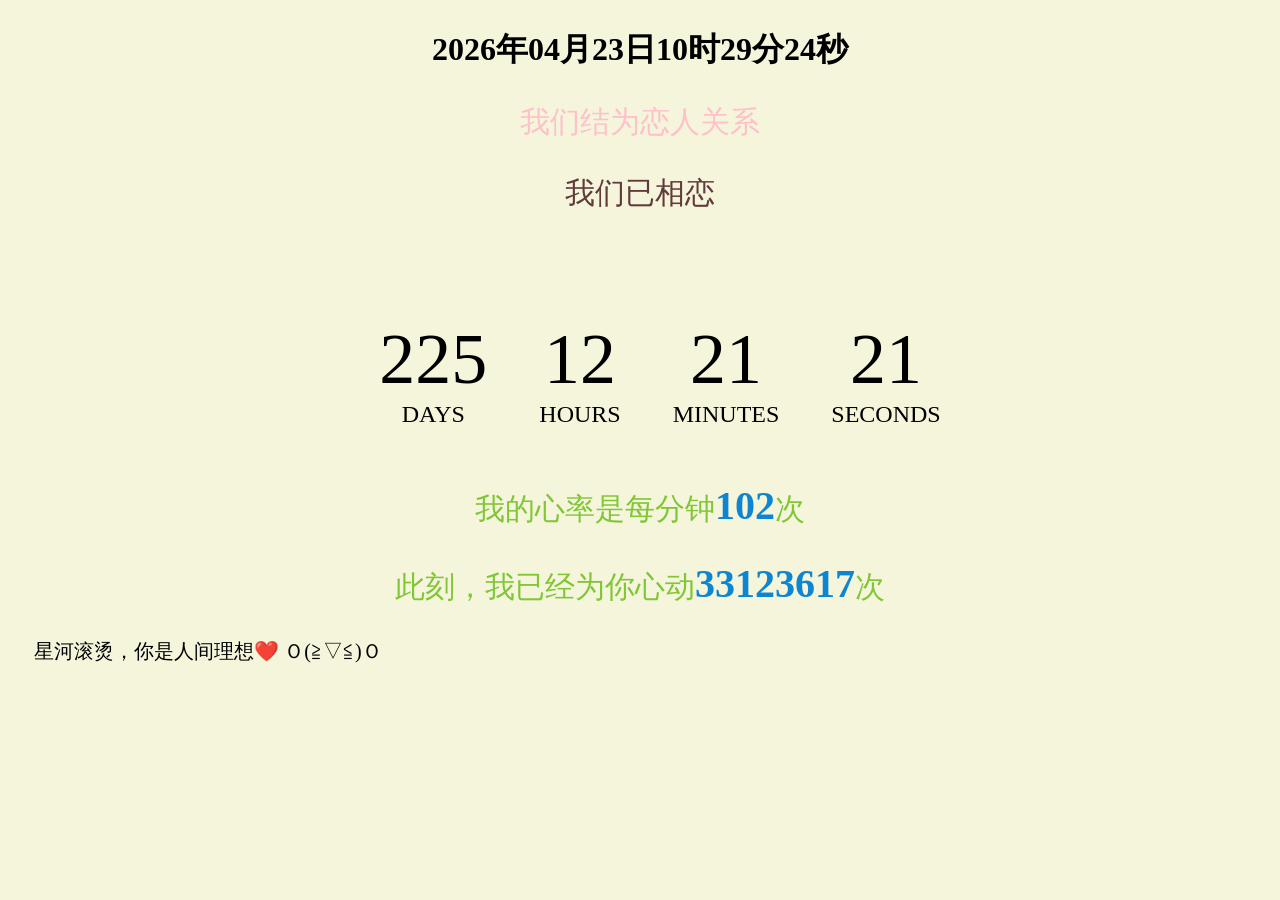
<file: html/heart.html>
<!DOCTYPE html>
<html lang="en" >
<head>
  <meta charset="UTF-8">
  <title>恋爱纪念</title>
<link rel="stylesheet" href="../css/heart.css">
	<script type="text/javascript" src="https://cdn.staticfile.org/jquery/1.12.4/jquery.min.js"></script>
</head>
<body>
	<canvas id="c" style="position: absolute;z-index: -1;text-align: center;top: -20px;left: -20px;"></canvas>
<!-- partial:index.partial.html -->
 <div ><h1 id="time"></h1></div>
 <div ><p style="color: pink;" >我们结为恋人关系</p></div>
 <div ><p style="color: #613B3B;"><span>我们已相恋</span><span id="duration"></span></p></div>
  <div id="countdown">
     <ul>
       <li><span id="days"></span>days</li>
       <li><span id="hours"></span>Hours</li>
       <li><span id="minutes"></span>Minutes</li>
       <li><span id="seconds"></span>Seconds</li>
     </ul>
   </div>
  <div ><p style="color:#80c635">我的心率是每分钟<span style="color: #0D85D1;font-size: 40px; font-weight: 700;">102</span>次</p></div>
 <div > <p id="p2"><span>此刻，我已经为你心动</span><span id="count"></span><span>次</span></p></div>
  <div style="margin-right: 10%; width: 25em;"> <p id="mes" >星河滚烫，你是人间理想❤️ Ｏ(≧▽≦)Ｏ</p></div>
 
  <audio src="../music/heartbeat.mp3" autoplay="autoplay" loop preload="auto" type="audio/mp3"></audio>
   <audio src="../music/有点甜.mp3" autoplay="autoplay" loop preload="auto" type="audio/mp3"></audio>

	
<!-- partial -->

    <script  src="../js/canvas_bg.js"></script>
	  <script  src="../js/heart.js"></script>

</body>
</html>
</file>
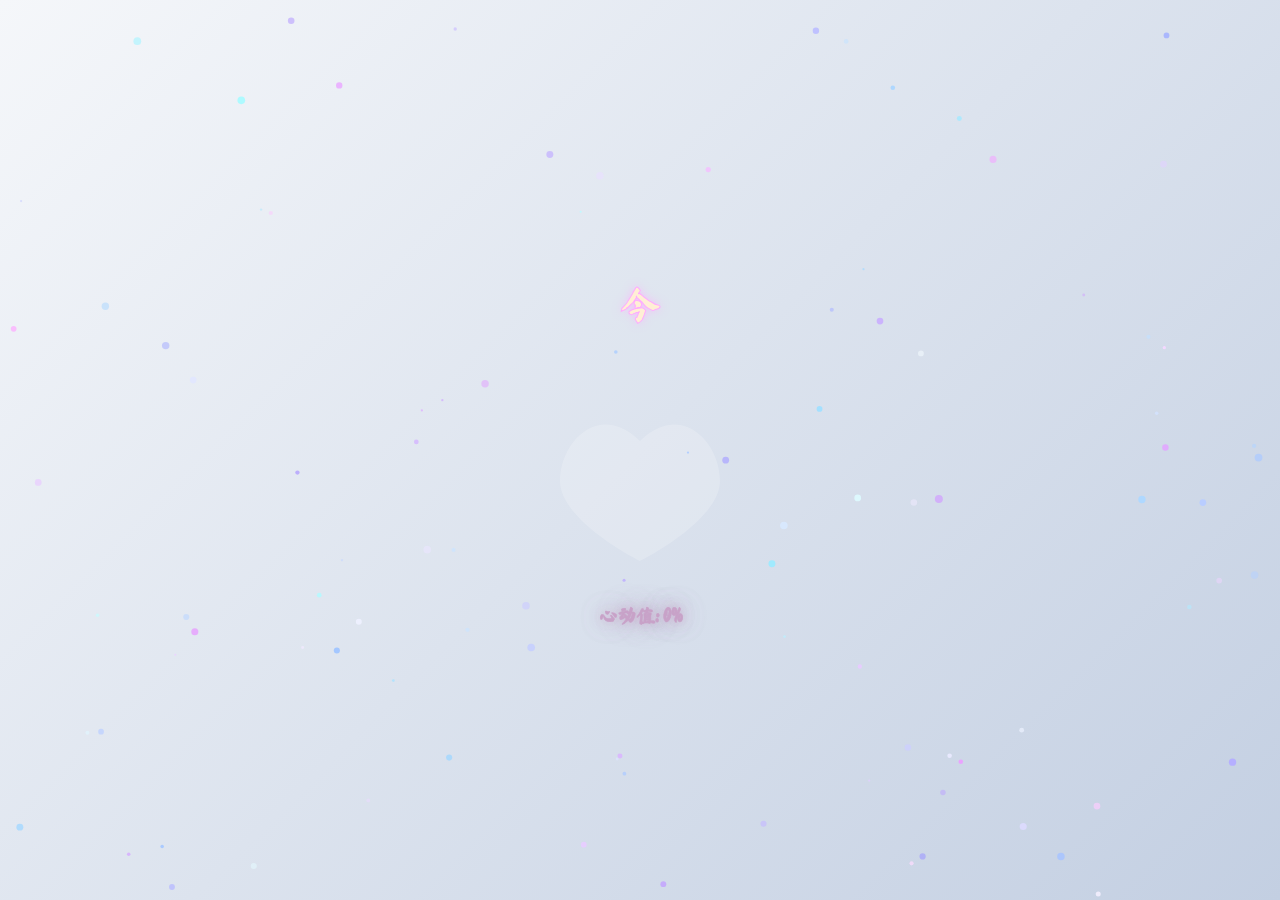
<file: html/meetingdays.html>
<!DOCTYPE html>
<html lang="zh-CN">
<head>
	<meta charset="UTF-8">
	<meta name="viewport" content="width=device-width, initial-scale=1.0">
	<title>相识的日子</title>
	<link rel="stylesheet" href="../css/meetingdays.css"/>
	<link href="https://fonts.googleapis.com/css2?family=Ma+Shan+Zheng&family=ZCOOL+QingKe+HuangYou&display=swap" rel="stylesheet">
</head>
<body>
	<canvas id="particles"></canvas>
	<div class="content">
		<p id="text1"></p>
		<h2 id="counter">第0天</h2>
		<div class="heart-container">
			<canvas id="heartCanvas" width="250" height="250"></canvas>
			<p class="heart-text" id="heartText">心动值: 0%</p>
		</div>
		<div id="memories" class="memories"></div>
		<p id="text2" style="display: none;"></p>
		<button id="button">哦？说来与本姑娘听听</button>
	</div>
	<audio id="audio" src="../music/keyboard.mp3" autoplay="autoplay" type="audio/mp3"> </audio>
		<audio id="bubblePop" src="../music/bubble-pop.mp3" preload="auto" type="audio/mp3"> </audio>
		<audio id="bubbleAppear" src="../music/bubble-appear.mp3" preload="auto" type="audio/mp3"> </audio>
		<audio id="backgroundMusic" src="../music/有点甜.mp3" autoplay="autoplay" loop="loop" type="audio/mp3" volume="0.3"> </audio>
	<script src="https://cdnjs.cloudflare.com/ajax/libs/gsap/3.11.4/gsap.min.js"></script>
	<script src="../js/meetingdays.js"></script>
</body>
</html>
</file>
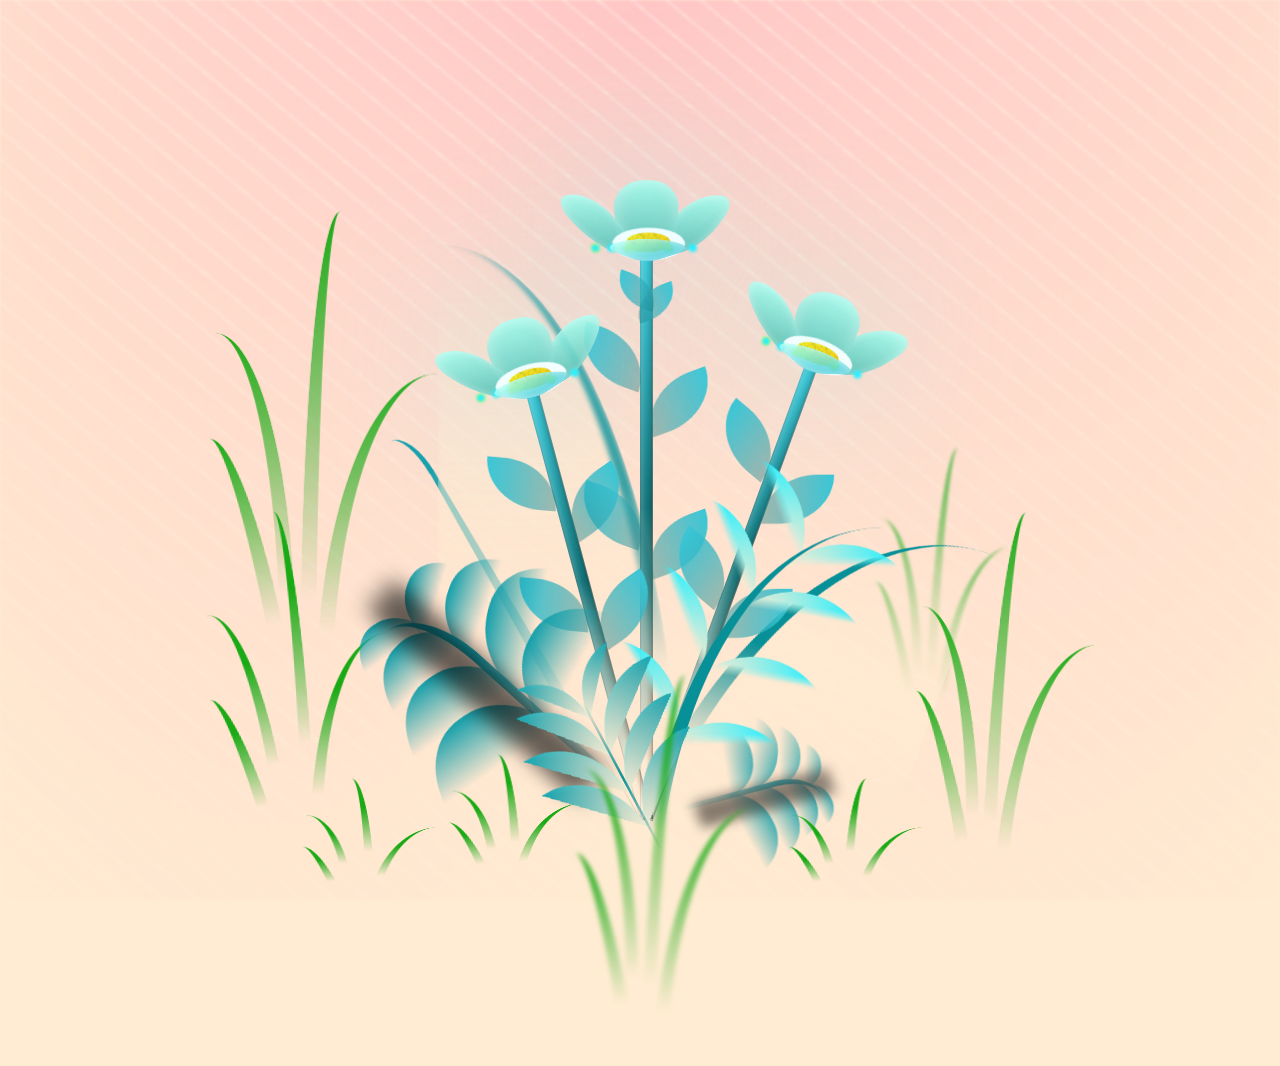
<file: html/platform5.html>
<!DOCTYPE html>
<html lang="zh-CN">
<head>
    <meta charset="UTF-8">
    <title>多多送给你</title>
    <link rel="stylesheet" href="../css/platform5.css">
</head>
<body class="not-loaded">
    <audio id="flowerOpenAudio" src="../music/flower-open.mp3" preload="auto"></audio>
    <audio id="bgMusicAudio" src="../music/有点甜.mp3" preload="auto" loop></audio>
    <div class="night"></div>
    
    <!-- 文字显示区域 -->
    <div class="text-container" id="textContainer">
        <h1 id="mainText" style="display: none;">多多送给你，一封情书</h1>
    </div>
    
    <!-- 情书图片区域 -->
    <div class="loveletter-container" id="loveletterContainer" style="display: none;">
        <img src="../img/loveletter.jpg" alt="情书" id="loveletterImg">
    </div>
    
    <div class="flowers">
        <div class="flower flower--1">
            <div class="flower__leafs flower__leafs--1">
                <div class="flower__leaf flower__leaf--1"></div>
                <div class="flower__leaf flower__leaf--2"></div>
                <div class="flower__leaf flower__leaf--3"></div>
                <div class="flower__leaf flower__leaf--4"></div>
                <div class="flower__white-circle"></div>

                <div class="flower__light flower__light--1"></div>
                <div class="flower__light flower__light--2"></div>
                <div class="flower__light flower__light--3"></div>
                <div class="flower__light flower__light--4"></div>
                <div class="flower__light flower__light--5"></div>
                <div class="flower__light flower__light--6"></div>
                <div class="flower__light flower__light--7"></div>
                <div class="flower__light flower__light--8"></div>

            </div>
            <div class="flower__line">
                <div class="flower__line__leaf flower__line__leaf--1"></div>
                <div class="flower__line__leaf flower__line__leaf--2"></div>
                <div class="flower__line__leaf flower__line__leaf--3"></div>
                <div class="flower__line__leaf flower__line__leaf--4"></div>
                <div class="flower__line__leaf flower__line__leaf--5"></div>
                <div class="flower__line__leaf flower__line__leaf--6"></div>
            </div>
        </div>

        <div class="flower flower--2">
            <div class="flower__leafs flower__leafs--2">
                <div class="flower__leaf flower__leaf--1"></div>
                <div class="flower__leaf flower__leaf--2"></div>
                <div class="flower__leaf flower__leaf--3"></div>
                <div class="flower__leaf flower__leaf--4"></div>
                <div class="flower__white-circle"></div>

                <div class="flower__light flower__light--1"></div>
                <div class="flower__light flower__light--2"></div>
                <div class="flower__light flower__light--3"></div>
                <div class="flower__light flower__light--4"></div>
                <div class="flower__light flower__light--5"></div>
                <div class="flower__light flower__light--6"></div>
                <div class="flower__light flower__light--7"></div>
                <div class="flower__light flower__light--8"></div>

            </div>
            <div class="flower__line">
                <div class="flower__line__leaf flower__line__leaf--1"></div>
                <div class="flower__line__leaf flower__line__leaf--2"></div>
                <div class="flower__line__leaf flower__line__leaf--3"></div>
                <div class="flower__line__leaf flower__line__leaf--4"></div>
            </div>
        </div>

        <div class="flower flower--3">
            <div class="flower__leafs flower__leafs--3">
                <div class="flower__leaf flower__leaf--1"></div>
                <div class="flower__leaf flower__leaf--2"></div>
                <div class="flower__leaf flower__leaf--3"></div>
                <div class="flower__leaf flower__leaf--4"></div>
                <div class="flower__white-circle"></div>

                <div class="flower__light flower__light--1"></div>
                <div class="flower__light flower__light--2"></div>
                <div class="flower__light flower__light--3"></div>
                <div class="flower__light flower__light--4"></div>
                <div class="flower__light flower__light--5"></div>
                <div class="flower__light flower__light--6"></div>
                <div class="flower__light flower__light--7"></div>
                <div class="flower__light flower__light--8"></div>

            </div>
            <div class="flower__line">
                <div class="flower__line__leaf flower__line__leaf--1"></div>
                <div class="flower__line__leaf flower__line__leaf--2"></div>
                <div class="flower__line__leaf flower__line__leaf--3"></div>
                <div class="flower__line__leaf flower__line__leaf--4"></div>
            </div>
        </div>

        <div class="grow-ans" style="--d:1.2s">
            <div class="flower__g-long">
                <div class="flower__g-long__top"></div>
                <div class="flower__g-long__bottom"></div>
            </div>
        </div>

        <div class="growing-grass">
            <div class="flower__grass flower__grass--1">
                <div class="flower__grass--top"></div>
                <div class="flower__grass--bottom"></div>
                <div class="flower__grass__leaf flower__grass__leaf--1"></div>
                <div class="flower__grass__leaf flower__grass__leaf--2"></div>
                <div class="flower__grass__leaf flower__grass__leaf--3"></div>
                <div class="flower__grass__leaf flower__grass__leaf--4"></div>
                <div class="flower__grass__leaf flower__grass__leaf--5"></div>
                <div class="flower__grass__leaf flower__grass__leaf--6"></div>
                <div class="flower__grass__leaf flower__grass__leaf--7"></div>
                <div class="flower__grass__leaf flower__grass__leaf--8"></div>
                <div class="flower__grass__overlay"></div>
            </div>
        </div>

        <div class="growing-grass">
            <div class="flower__grass flower__grass--2">
                <div class="flower__grass--top"></div>
                <div class="flower__grass--bottom"></div>
                <div class="flower__grass__leaf flower__grass__leaf--1"></div>
                <div class="flower__grass__leaf flower__grass__leaf--2"></div>
                <div class="flower__grass__leaf flower__grass__leaf--3"></div>
                <div class="flower__grass__leaf flower__grass__leaf--4"></div>
                <div class="flower__grass__leaf flower__grass__leaf--5"></div>
                <div class="flower__grass__leaf flower__grass__leaf--6"></div>
                <div class="flower__grass__leaf flower__grass__leaf--7"></div>
                <div class="flower__grass__leaf flower__grass__leaf--8"></div>
                <div class="flower__grass__overlay"></div>
            </div>
        </div>

        <div class="grow-ans" style="--d:2.4s">
            <div class="flower__g-right flower__g-right--1">
                <div class="leaf"></div>
            </div>
        </div>

        <div class="grow-ans" style="--d:2.8s">
            <div class="flower__g-right flower__g-right--2">
                <div class="leaf"></div>
            </div>
        </div>

        <div class="grow-ans" style="--d:2.8s">
            <div class="flower__g-front">
                <div class="flower__g-front__leaf-wrapper flower__g-front__leaf-wrapper--1">
                    <div class="flower__g-front__leaf"></div>
                </div>
                <div class="flower__g-front__leaf-wrapper flower__g-front__leaf-wrapper--2">
                    <div class="flower__g-front__leaf"></div>
                </div>
                <div class="flower__g-front__leaf-wrapper flower__g-front__leaf-wrapper--3">
                    <div class="flower__g-front__leaf"></div>
                </div>
                <div class="flower__g-front__leaf-wrapper flower__g-front__leaf-wrapper--4">
                    <div class="flower__g-front__leaf"></div>
                </div>
                <div class="flower__g-front__leaf-wrapper flower__g-front__leaf-wrapper--5">
                    <div class="flower__g-front__leaf"></div>
                </div>
                <div class="flower__g-front__leaf-wrapper flower__g-front__leaf-wrapper--6">
                    <div class="flower__g-front__leaf"></div>
                </div>
                <div class="flower__g-front__leaf-wrapper flower__g-front__leaf-wrapper--7">
                    <div class="flower__g-front__leaf"></div>
                </div>
                <div class="flower__g-front__leaf-wrapper flower__g-front__leaf-wrapper--8">
                    <div class="flower__g-front__leaf"></div>
                </div>
                <div class="flower__g-front__line"></div>
            </div>
        </div>

        <div class="grow-ans" style="--d:3.2s">
            <div class="flower__g-fr">
                <div class="leaf"></div>
                <div class="flower__g-fr__leaf flower__g-fr__leaf--1"></div>
                <div class="flower__g-fr__leaf flower__g-fr__leaf--2"></div>
                <div class="flower__g-fr__leaf flower__g-fr__leaf--3"></div>
                <div class="flower__g-fr__leaf flower__g-fr__leaf--4"></div>
                <div class="flower__g-fr__leaf flower__g-fr__leaf--5"></div>
                <div class="flower__g-fr__leaf flower__g-fr__leaf--6"></div>
                <div class="flower__g-fr__leaf flower__g-fr__leaf--7"></div>
                <div class="flower__g-fr__leaf flower__g-fr__leaf--8"></div>
            </div>
        </div>

        <div class="long-g long-g--0">
            <div class="grow-ans" style="--d:3s">
                <div class="leaf leaf--0"></div>
            </div>
            <div class="grow-ans" style="--d:2.2s">
                <div class="leaf leaf--1"></div>
            </div>
            <div class="grow-ans" style="--d:3.4s">
                <div class="leaf leaf--2"></div>
            </div>
            <div class="grow-ans" style="--d:3.6s">
                <div class="leaf leaf--3"></div>
            </div>
        </div>

        <div class="long-g long-g--1">
            <div class="grow-ans" style="--d:3.6s">
                <div class="leaf leaf--0"></div>
            </div>
            <div class="grow-ans" style="--d:3.8s">
                <div class="leaf leaf--1"></div>
            </div>
            <div class="grow-ans" style="--d:4s">
                <div class="leaf leaf--2"></div>
            </div>
            <div class="grow-ans" style="--d:4.2s">
                <div class="leaf leaf--3"></div>
            </div>
        </div>

        <div class="long-g long-g--2">
            <div class="grow-ans" style="--d:4s">
                <div class="leaf leaf--0"></div>
            </div>
            <div class="grow-ans" style="--d:4.2s">
                <div class="leaf leaf--1"></div>
            </div>
            <div class="grow-ans" style="--d:4.4s">
                <div class="leaf leaf--2"></div>
            </div>
            <div class="grow-ans" style="--d:4.6s">
                <div class="leaf leaf--3"></div>
            </div>
        </div>

        <div class="long-g long-g--3">
            <div class="grow-ans" style="--d:4s">
                <div class="leaf leaf--0"></div>
            </div>
            <div class="grow-ans" style="--d:4.2s">
                <div class="leaf leaf--1"></div>
            </div>
            <div class="grow-ans" style="--d:3s">
                <div class="leaf leaf--2"></div>
            </div>
            <div class="grow-ans" style="--d:3.6s">
                <div class="leaf leaf--3"></div>
            </div>
        </div>

        <div class="long-g long-g--4">
            <div class="grow-ans" style="--d:4s">
                <div class="leaf leaf--0"></div>
            </div>
            <div class="grow-ans" style="--d:4.2s">
                <div class="leaf leaf--1"></div>
            </div>
            <div class="grow-ans" style="--d:3s">
                <div class="leaf leaf--2"></div>
            </div>
            <div class="grow-ans" style="--d:3.6s">
                <div class="leaf leaf--3"></div>
            </div>
        </div>

        <div class="long-g long-g--5">
            <div class="grow-ans" style="--d:4s">
                <div class="leaf leaf--0"></div>
            </div>
            <div class="grow-ans" style="--d:4.2s">
                <div class="leaf leaf--1"></div>
            </div>
            <div class="grow-ans" style="--d:3s">
                <div class="leaf leaf--2"></div>
            </div>
            <div class="grow-ans" style="--d:3.6s">
                <div class="leaf leaf--3"></div>
            </div>
        </div>

        <div class="long-g long-g--6">
            <div class="grow-ans" style="--d:4.2s">
                <div class="leaf leaf--0"></div>
            </div>
            <div class="grow-ans" style="--d:4.4s">
                <div class="leaf leaf--1"></div>
            </div>
            <div class="grow-ans" style="--d:4.6s">
                <div class="leaf leaf--2"></div>
            </div>
            <div class="grow-ans" style="--d:4.8s">
                <div class="leaf leaf--3"></div>
            </div>
        </div>

        <div class="long-g long-g--7">
            <div class="grow-ans" style="--d:3s">
                <div class="leaf leaf--0"></div>
            </div>
            <div class="grow-ans" style="--d:3.2s">
                <div class="leaf leaf--1"></div>
            </div>
            <div class="grow-ans" style="--d:3.5s">
                <div class="leaf leaf--2"></div>
            </div>
            <div class="grow-ans" style="--d:3.6s">
                <div class="leaf leaf--3"></div>
            </div>
        </div>
    </div>
    
    <script src="../js/platform5.js"></script>
</body>
</html>
</file>
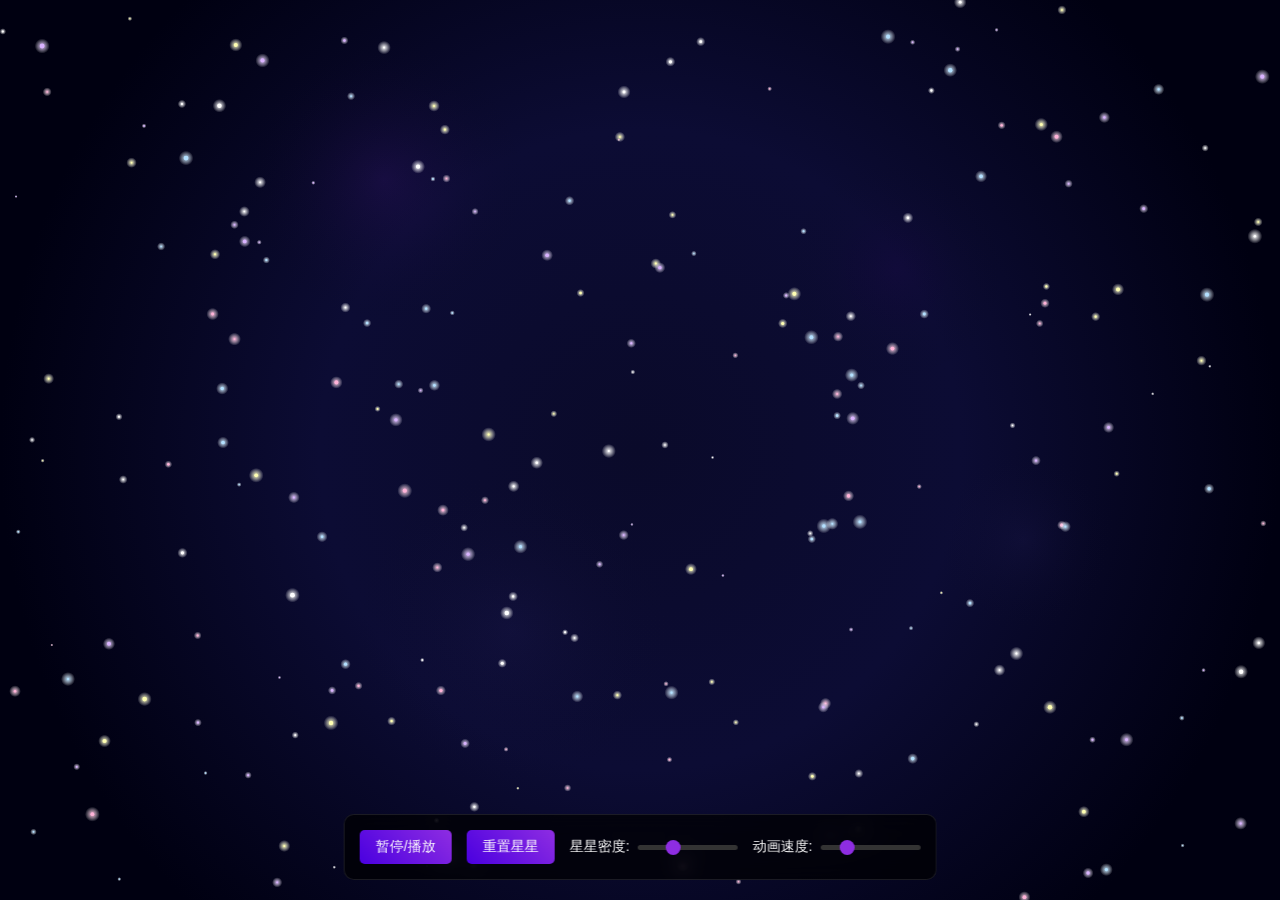
<file: html/starry_sky.html>
<!DOCTYPE html>
<html lang="zh-CN">
<head>
    <meta charset="UTF-8">
    <meta name="viewport" content="width=device-width, initial-scale=1.0">
    <title>星河荡漾 - 动态星空</title>
    <link rel="stylesheet" href="../css/starry_sky.css">
</head>
<body>
    <canvas id="starryCanvas"></canvas>
    <div class="controls">
        <button id="toggleAnimation">暂停/播放</button>
        <button id="resetStars">重置星星</button>
        <div class="slider-container">
            <label for="starDensity">星星密度:</label>
            <input type="range" id="starDensity" min="50" max="500" value="200">
        </div>
        <div class="slider-container">
            <label for="animationSpeed">动画速度:</label>
            <input type="range" id="animationSpeed" min="1" max="10" value="3">
        </div>
    </div>
    
    <script src="../js/starry_sky.js"></script>
</body>
</html>
</file>
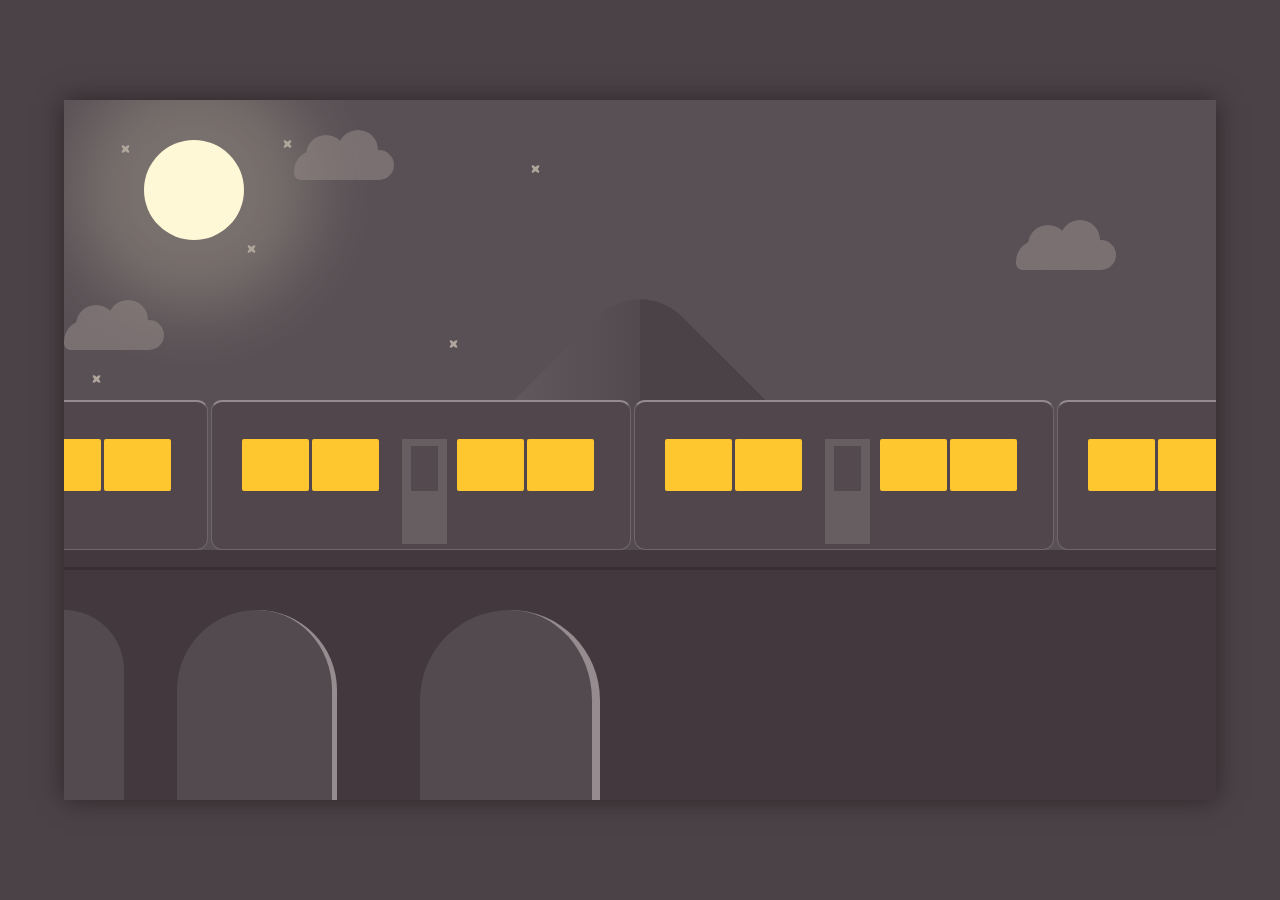
<file: html/train.html>
<!DOCTYPE html>
<html lang="zh-CN">
<head>
    <meta charset="utf-8" />
    <meta name="viewport" content="width=device-width, initial-scale=1.0">
    <title>火车之旅</title>
    <link rel="stylesheet" href="../css/train.css"/>
    <link href="https://fonts.googleapis.com/css2?family=Ma+Shan+Zheng&family=ZCOOL+QingKe+HuangYou&display=swap" rel="stylesheet">
</head>
<body>
    <!-- 火车效果容器 -->
    <div class="container">
        <div class="moon"></div>
        <div class="cloud-container">
            <div class="cloud"></div>
            <div class="cloud"></div>
            <div class="cloud"></div>
            <div class="cloud"></div>
            <div class="cloud"></div>     
        </div>
        
        <div class="stars">
            <div class="star"></div>
            <div class="star"></div>
            <div class="star"></div>
            <div class="star"></div>
            <div class="star"></div>
            <div class="star"></div>
            <div class="star"></div>
        </div>
        
        <div class="mountain"></div>
        
        <div class="train-container">
            <div class="train">
                <div class="train-car head-car">
                    <div class="windows">
                        <div class="head-car-window"></div>
                        <div class="w-left"></div>
                        <div class="w-right"></div>
                    </div>
                    <div class="door"></div>
                </div>
                
                <div class="train-car">
                    <div class="windows">
                        <div class="w-left"></div>
                        <div class="w-right"></div>
                    </div>
                    <div class="door"></div>
                    <div class="windows">
                        <div class="w-left"></div>
                        <div class="w-right"></div>
                    </div>        
                </div>  
                
                <div class="train-car">
                    <div class="windows">
                        <div class="w-left"></div>
                        <div class="w-right"></div>
                    </div>
                    <div class="door"></div>
                    <div class="windows">
                        <div class="w-left"></div>
                        <div class="w-right"></div>
                    </div>        
                </div>
                
                <div class="train-car">
                    <div class="windows">
                        <div class="w-left"></div>
                        <div class="w-right"></div>
                    </div>
                    <div class="door"></div>
                    <div class="windows">
                        <div class="w-left"></div>
                        <div class="w-right"></div>
                    </div>        
                </div>

                <div class="train-car">
                    <div class="windows">
                        <div class="w-left"></div>
                        <div class="w-right"></div>
                    </div>
                    <div class="door"></div>
                    <div class="windows">
                        <div class="w-left"></div>
                        <div class="w-right"></div>
                    </div>        
                </div>

                <div class="train-car">
                    <div class="windows">
                        <div class="w-left"></div>
                        <div class="w-right"></div>
                    </div>
                    <div class="door"></div>
                    <div class="windows">
                        <div class="w-left"></div>
                        <div class="w-right"></div>
                    </div>        
                </div>

                <div class="train-car">
                    <div class="windows">
                        <div class="w-left"></div>
                        <div class="w-right"></div>
                    </div>
                    <div class="door"></div>
                    <div class="windows">
                        <div class="w-left"></div>
                        <div class="w-right"></div>
                    </div>        
                </div>

                <div class="train-car">
                    <div class="windows">
                        <div class="w-left"></div>
                        <div class="w-right"></div>
                    </div>
                    <div class="door"></div>
                    <div class="windows">
                        <div class="w-left"></div>
                        <div class="w-right"></div>
                    </div>        
                </div>
                
                <div class="train-car end-car">
                    <div class="door"></div>
                    <div class="windows">          
                        <div class="w-left"></div>
                        <div class="w-right"></div>
                        <div class="end-car-window"></div>
                    </div>
                </div>
            </div>
            
            <div class="train-track">
                <div class="ledge"></div>
                <div class="pillar">
                    <div class="pillar-left"></div>
                    <div class="pillar-middle"></div>
                    <div class="pillar-right"></div>
                </div>
            </div>
        </div>
    </div>
    
    <!-- 内容层 -->
    <div class="content">
        <h1 id="txt"></h1>
        <button id="getOn"><span>上车</span></button>
    </div>
    
    <audio id="audio" src="../music/train1.mp3" autoplay="autoplay" type="audio/mp3"></audio>
    <audio id="audioLeave" src="../music/train.mp3" type="audio/mp3"></audio>
    <script src="https://cdnjs.cloudflare.com/ajax/libs/gsap/3.11.4/gsap.min.js"></script>
    <script src="../js/train.js"></script>
</body>
</html>
</file>
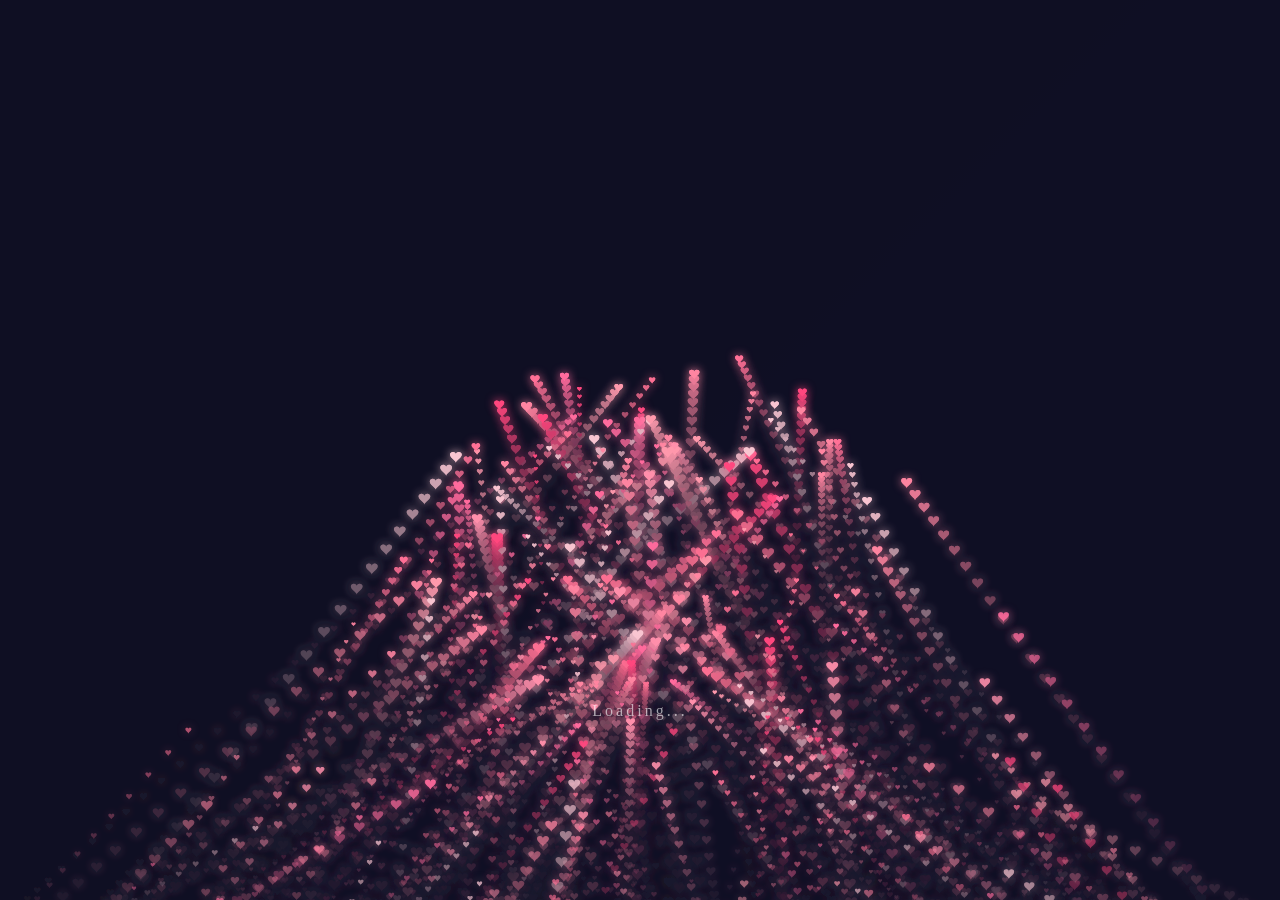
<file: html/transition.html>
<!DOCTYPE html>
<html lang="zh-CN">
<head>
    <meta charset="UTF-8">
    <meta name="viewport" content="width=device-width, initial-scale=1.0">
    <title>Transition</title>
    <style>
        * {
            margin: 0;
            padding: 0;
            box-sizing: border-box;
        }
        
        body {
            height: 100vh;
            width: 100vw;
            background: linear-gradient(135deg, #1a1a2e 0%, #16213e 50%, #0f3460 100%);
            overflow: hidden;
            display: flex;
            justify-content: center;
            align-items: center;
        }
        
        #canvas {
            position: absolute;
            top: 0;
            left: 0;
            width: 100%;
            height: 100%;
        }
        
        .loading-text {
            position: absolute;
            bottom: 20%;
            left: 50%;
            transform: translateX(-50%);
            color: rgba(255, 255, 255, 0.6);
            font-size: 16px;
            letter-spacing: 3px;
            opacity: 0;
            animation: fadeIn 1s ease-out 2s forwards;
        }
        
        @keyframes fadeIn {
            to {
                opacity: 1;
            }
        }
    </style>
</head>
<body>
    <canvas id="canvas"></canvas>
    <div class="loading-text">Loading...</div>
    
    <script>
        const canvas = document.getElementById('canvas');
        const ctx = canvas.getContext('2d');
        
        // 设置canvas尺寸
        function resize() {
            canvas.width = window.innerWidth;
            canvas.height = window.innerHeight;
        }
        resize();
        window.addEventListener('resize', resize);
        
        // 爱心粒子类
        class HeartParticle {
            constructor(x, y, targetX, targetY, delay) {
                this.x = x;
                this.y = y;
                this.targetX = targetX;
                this.targetY = targetY;
                this.delay = delay;
                this.size = Math.random() * 8 + 4;
                this.opacity = 0;
                this.speed = 0;
                this.angle = Math.random() * Math.PI * 2;
                this.vx = 0;
                this.vy = 0;
                this.phase = 'forming'; // forming, formed, exploding
                this.formProgress = 0;
                this.explodeProgress = 0;
                this.color = this.getRandomColor();
            }
            
            getRandomColor() {
                const colors = [
                    '#ff6b9d', '#ff8fab', '#fb6f92', 
                    '#ff85a1', '#ff99ac', '#f9c5d1',
                    '#ff477e', '#ff7096', '#ff85a1'
                ];
                return colors[Math.floor(Math.random() * colors.length)];
            }
            
            update(deltaTime, globalTime) {
                // 形成阶段
                if (globalTime < this.delay) {
                    this.opacity = 0;
                    return;
                }
                
                const localTime = globalTime - this.delay;
                
                // 形成爱心阶段 (0-2秒)
                if (localTime < 2000) {
                    this.phase = 'forming';
                    this.formProgress = localTime / 2000;
                    
                    // 从随机位置飞向目标位置
                    const ease = 1 - Math.pow(1 - this.formProgress, 3);
                    this.x = this.x + (this.targetX - this.x) * ease * 0.1;
                    this.y = this.y + (this.targetY - this.y) * ease * 0.1;
                    
                    this.opacity = Math.min(this.formProgress * 2, 1);
                    this.speed = 2 + this.formProgress * 3;
                }
                // 保持阶段 (2-2.5秒)
                else if (localTime < 2500) {
                    this.phase = 'formed';
                    this.x = this.targetX;
                    this.y = this.targetY;
                    this.opacity = 1;
                    
                    // 轻微浮动效果
                    this.y += Math.sin(localTime * 0.003) * 0.5;
                }
                // 发射阶段 (2.5秒后开始)
                else {
                    this.phase = 'exploding';
                    this.explodeProgress = (localTime - 2500) / 2000;
                    
                    if (this.explodeProgress <= 1) {
                        // 计算发射方向（从中心向外）
                        const centerX = canvas.width / 2;
                        const centerY = canvas.height / 2;
                        const dx = this.x - centerX;
                        const dy = this.y - centerY;
                        const distance = Math.sqrt(dx * dx + dy * dy);
                        
                        if (distance > 0) {
                            const dirX = dx / distance;
                            const dirY = dy / distance;
                            
                            // 加速向外飞
                            const speed = this.explodeProgress * 15 + 5;
                            this.x += dirX * speed;
                            this.y += dirY * speed;
                            
                            // 添加一些随机偏移，让效果更自然
                            this.x += Math.sin(this.explodeProgress * 10) * 2;
                            this.y += Math.cos(this.explodeProgress * 10) * 2;
                        }
                        
                        // 逐渐淡出
                        this.opacity = 1 - this.explodeProgress;
                    }
                }
            }
            
            draw(ctx) {
                if (this.opacity <= 0) return;
                
                ctx.save();
                ctx.globalAlpha = this.opacity;
                ctx.fillStyle = this.color;
                
                // 绘制爱心
                ctx.beginPath();
                const s = this.size;
                ctx.moveTo(this.x, this.y + s * 0.3);
                ctx.bezierCurveTo(
                    this.x, this.y,
                    this.x - s * 0.5, this.y,
                    this.x - s * 0.5, this.y + s * 0.3
                );
                ctx.bezierCurveTo(
                    this.x - s * 0.5, this.y + s * 0.6,
                    this.x, this.y + s * 0.8,
                    this.x, this.y + s
                );
                ctx.bezierCurveTo(
                    this.x, this.y + s * 0.8,
                    this.x + s * 0.5, this.y + s * 0.6,
                    this.x + s * 0.5, this.y + s * 0.3
                );
                ctx.bezierCurveTo(
                    this.x + s * 0.5, this.y,
                    this.x, this.y,
                    this.x, this.y + s * 0.3
                );
                ctx.closePath();
                ctx.fill();
                
                // 添加发光效果
                ctx.shadowColor = this.color;
                ctx.shadowBlur = 10;
                ctx.fill();
                
                ctx.restore();
            }
        }
        
        // 获取爱心形状上的点
        function getHeartPoint(t, scale) {
            // 爱心参数方程
            const x = 16 * Math.pow(Math.sin(t), 3);
            const y = -(13 * Math.cos(t) - 5 * Math.cos(2*t) - 2 * Math.cos(3*t) - Math.cos(4*t));
            return {
                x: x * scale,
                y: y * scale
            };
        }
        
        // 创建粒子
        const particles = [];
        const particleCount = 250;
        const centerX = canvas.width / 2;
        const centerY = canvas.height / 2;
        const heartScale = 12;
        
        for (let i = 0; i < particleCount; i++) {
            // 在爱心形状上均匀分布
            const t = (i / particleCount) * Math.PI * 2;
            const heartPos = getHeartPoint(t, heartScale);
            
            // 添加一些随机偏移，让爱心更饱满
            const randomOffset = (Math.random() - 0.5) * 20;
            const targetX = centerX + heartPos.x + randomOffset;
            const targetY = centerY + heartPos.y + randomOffset;
            
            // 随机起始位置（从屏幕边缘或随机位置）
            const startX = Math.random() * canvas.width;
            const startY = canvas.height + Math.random() * 200;
            
            // 随机延迟，形成波浪效果
            const delay = Math.random() * 1000;
            
            particles.push(new HeartParticle(startX, startY, targetX, targetY, delay));
        }
        
        // 动画循环
        let startTime = null;
        let animationId;
        
        function animate(timestamp) {
            if (!startTime) startTime = timestamp;
            const globalTime = timestamp - startTime;
            
            // 清空画布，使用渐变背景
            ctx.fillStyle = 'rgba(26, 26, 46, 0.1)';
            ctx.fillRect(0, 0, canvas.width, canvas.height);
            
            // 更新和绘制所有粒子
            particles.forEach(particle => {
                particle.update(16, globalTime);
                particle.draw(ctx);
            });
            
            // 4.5秒后跳转页面
            if (globalTime > 4500) {
                window.location.href = 'platform.html';
                return;
            }
            
            animationId = requestAnimationFrame(animate);
        }
        
        // 开始动画
        animate(0);
        
        // 点击跳过
        document.addEventListener('click', () => {
            cancelAnimationFrame(animationId);
            window.location.href = 'platform.html';
        });
    </script>
</body>
</html>
</file>
<file: css/heart.css>
* {
				cursor: pointer;
			}

			body {
				background-color: beige;
			}
			p{
				font-size: 30px;
				color: #80c635;
				
			}
			#countdown{
				margin-top: 5em;
				text-align: center;
			}
			#mes{
				font-weight: 100;
				font-size: 20px;
				font-family: "华文行楷";
				color: #000000;
			}
			li {
			  display: inline-block;
			  font-size: 1.5em;
			  list-style-type: none;
			  padding: 1em;
			  text-transform: uppercase;
			}
			
			li span {
			  display: block;
			  font-size: 4.5rem;
			}


            #count{
				font-weight: 700;
				color: #0D85D1;
				font-size: 40px;
			}
			div {
				text-align: center;
				position: relative;
				top: 7px;
			}

			.loveName {
				color: red;
				font-weight: bold;
				font-size: 55px;
				height: 120px;
			}

			.lTime {
				/* width: 35%; */
				margin: 0 auto;
				text-align: center;
				font-size: 30px;
				color: #0FCECE;
			}

			#author {
				position: absolute;
				left: 75%;
				top: 75%;
				text-align: center;
			}
</file>
<file: css/meetingdays.css>
body {
    margin: 0;
    padding: 0;
    height: 100vh;
    overflow: hidden;
    background: linear-gradient(135deg, #f5f7fa 0%, #c3cfe2 100%);
    position: relative;
}

#particles {
    position: absolute;
    top: 0;
    left: 0;
    width: 100%;
    height: 100%;
    z-index: 1;
}

.content {
    position: relative;
    z-index: 2;
    display: flex;
    flex-direction: column;
    justify-content: center;
    align-items: center;
    height: 100vh;
    text-align: center;
    padding: 0 20px;
}

p {
    font-family: 'Ma Shan Zheng', cursive;
    font-size: 2.5rem;
    font-weight: bold;
    -webkit-text-stroke: 1px #ffaaff;
    -webkit-text-fill-color: papayawhip;
    margin: 10px 0;
    text-shadow: 0 0 10px rgba(255, 170, 255, 0.7);
    opacity: 1;
}

@keyframes fadeIn {
    to {
        opacity: 1;
    }
}

#text1 {
    animation-delay: 0.5s;
}

#counter {
    font-family: 'Ma Shan Zheng', cursive;
    font-size: 4rem;
    font-weight: bold;
    -webkit-text-stroke: 2px #6b5b95;
    -webkit-text-fill-color: #6b5b95;
    text-shadow: 0 0 20px rgba(107, 91, 149, 0.8);
    display: none;
    margin: 20px 0 20px;
    animation: pulse 2s ease-in-out infinite;
    position: relative;
    z-index: 5;
}

@keyframes pulse {
    0%, 100% {
        transform: scale(1);
    }
    50% {
        transform: scale(1.05);
    }
}

#text2 {
    animation-delay: 1s;
    display: none;
    position: relative;
    z-index: 10;
    margin-top: 20px;
    margin-bottom: 20px;
}

.heart-container {
    position: relative;
    width: 250px;
    height: 250px;
    margin: 20px auto;
    display: flex;
    flex-direction: column;
    align-items: center;
    justify-content: center;
    overflow: visible;
    z-index: 10;
}

#heartCanvas {
    width: 100%;
    height: 100%;
    margin-bottom: 10px;
}

p.heart-text {
    font-family: 'Ma Shan Zheng', cursive;
    font-size: 1.2rem;
    color: #c8a2c8 !important;
    text-shadow: 0 0 10px rgba(200, 162, 200, 0.7), 0 0 20px rgba(200, 162, 200, 0.5), 0 0 30px rgba(200, 162, 200, 0.3);
    margin: 10px 0 0 0;
    z-index: 10;
    text-align: center;
    -webkit-text-stroke: 0.5px #c8a2c8 !important;
    -webkit-text-fill-color: #c8a2c8 !important;
}

.memories {
    position: absolute;
    top: 200px;
    left: 50%;
    transform: translateX(-50%);
    width: 100%;
    max-width: 600px;
    z-index: 5;
}

.memory-card {
    background: rgba(255, 255, 255, 0.15);
    backdrop-filter: blur(15px);
    border: 1px solid rgba(255, 255, 255, 0.3);
    border-radius: 30px;
    padding: 25px;
    margin: 15px 0;
    box-shadow: 0 10px 40px rgba(31, 38, 135, 0.4);
    position: relative;
    overflow: hidden;
}

.memory-card::before {
    content: '';
    position: absolute;
    top: 0;
    left: 0;
    right: 0;
    height: 4px;
    background: linear-gradient(90deg, transparent, rgba(255, 170, 255, 0.8), transparent);
    animation: bubbleGlow 2s ease-in-out infinite;
}

@keyframes bubbleGlow {
    0%, 100% {
        opacity: 0.5;
    }
    50% {
        opacity: 1;
    }
}

@keyframes memoryFadeIn {
    0% {
        transform: translateY(50px) scale(0.8);
        opacity: 0;
    }
    70% {
        transform: translateY(-10px) scale(1.05);
        opacity: 1;
    }
    100% {
        transform: translateY(0) scale(1);
        opacity: 1;
    }
}

@keyframes memoryFadeOut {
    0% {
        transform: translateY(0) scale(1);
        opacity: 1;
    }
    20% {
        transform: translateY(-5px) scale(1.05);
        opacity: 0.9;
    }
    40% {
        transform: translateY(0) scale(1);
        opacity: 0.7;
    }
    60% {
        transform: translateY(2px) scale(0.95);
        opacity: 0.5;
    }
    80% {
        transform: translateY(5px) scale(0.9);
        opacity: 0.3;
    }
    100% {
        transform: translateY(10px) scale(0.8);
        opacity: 0;
    }
}

.memory-card p {
    font-size: 1.5rem;
    color: white;
    -webkit-text-stroke: 0.5px #ff69b4;
    margin: 0;
    position: relative;
    z-index: 1;
}

button {
    display: none;
    font-family: 'Ma Shan Zheng', cursive;
    font-size: 1.5rem;
    padding: 12px 30px;
    border-radius: 50px;
    background: linear-gradient(45deg, #ff6b6b, #ff8e53);
    color: white;
    border: none;
    cursor: pointer;
    box-shadow: 0 4px 15px rgba(255, 107, 107, 0.4);
    transition: all 0.3s ease;
    position: relative;
    overflow: hidden;
    z-index: 10;
}

button:hover {
    transform: translateY(-5px);
    box-shadow: 0 8px 25px rgba(255, 107, 107, 0.6);
}

button::before {
    content: '';
    position: absolute;
    top: 0;
    left: -100%;
    width: 100%;
    height: 100%;
    background: linear-gradient(90deg, transparent, rgba(255, 255, 255, 0.3), transparent);
    transition: left 0.5s;
}

button:hover::before {
    left: 100%;
}

@media (max-width: 768px) {
    p {
        font-size: 1.8rem;
    }
    
    #counter {
        font-size: 3rem;
    }
    
    .memory-card p {
        font-size: 1.2rem;
    }
    
    button {
        font-size: 1.2rem;
        padding: 10px 25px;
    }
}
</file>
<file: css/platform5.css>
*,
*::after,
*::before {
  padding: 0;
  margin: 0;
  box-sizing: border-box;
}

:root {
  --dark-color: #ffecd2;
}

body {
  display: flex;
  align-items: flex-end;
  justify-content: center;
  min-height: 100vh;
  background-color: var(--dark-color);
  overflow: hidden;
  perspective: 1000px;
}

.night {
  position: fixed;
  left: 50%;
  top: 0;
  transform: translateX(-50%);
  width: 100%;
  height: 100%;
  filter: blur(0.1vmin);
  background-image: radial-gradient(ellipse at top, transparent 0%, var(--dark-color)), radial-gradient(ellipse at bottom, var(--dark-color), rgba(255, 182, 193, 0.3)), repeating-linear-gradient(220deg, #ffb6c1 0px, #ffb6c1 19px, transparent 19px, transparent 22px), repeating-linear-gradient(189deg, #ffd1dc 0px, #ffd1dc 19px, transparent 19px, transparent 22px), repeating-linear-gradient(148deg, #ffe4e1 0px, #ffe4e1 19px, transparent 19px, transparent 22px), linear-gradient(90deg, #ffecd2, #fcb69f);
}

.flowers {
  position: relative;
  transform: scale(0.9);
}

.flower {
  position: absolute;
  bottom: 10vmin;
  transform-origin: bottom center;
  z-index: 10;
  --fl-speed: 0.8s;
}
.flower--1 {
  animation: moving-flower-1 4s linear infinite;
}
.flower--1 .flower__line {
  height: 70vmin;
  animation-delay: 0.3s;
}
.flower--1 .flower__line__leaf--1 {
  animation: blooming-leaf-right var(--fl-speed) 1.6s backwards;
}
.flower--1 .flower__line__leaf--2 {
  animation: blooming-leaf-right var(--fl-speed) 1.4s backwards;
}
.flower--1 .flower__line__leaf--3 {
  animation: blooming-leaf-left var(--fl-speed) 1.2s backwards;
}
.flower--1 .flower__line__leaf--4 {
  animation: blooming-leaf-left var(--fl-speed) 1s backwards;
}
.flower--1 .flower__line__leaf--5 {
  animation: blooming-leaf-right var(--fl-speed) 1.8s backwards;
}
.flower--1 .flower__line__leaf--6 {
  animation: blooming-leaf-left var(--fl-speed) 2s backwards;
}
.flower--2 {
  left: 50%;
  transform: rotate(20deg);
  animation: moving-flower-2 4s linear infinite;
}
.flower--2 .flower__line {
  height: 60vmin;
  animation-delay: 0.6s;
}
.flower--2 .flower__line__leaf--1 {
  animation: blooming-leaf-right var(--fl-speed) 1.9s backwards;
}
.flower--2 .flower__line__leaf--2 {
  animation: blooming-leaf-right var(--fl-speed) 1.7s backwards;
}
.flower--2 .flower__line__leaf--3 {
  animation: blooming-leaf-left var(--fl-speed) 1.5s backwards;
}
.flower--2 .flower__line__leaf--4 {
  animation: blooming-leaf-left var(--fl-speed) 1.3s backwards;
}
.flower--3 {
  left: 50%;
  transform: rotate(-15deg);
  animation: moving-flower-3 4s linear infinite;
}
.flower--3 .flower__line {
  animation-delay: 0.9s;
}
.flower--3 .flower__line__leaf--1 {
  animation: blooming-leaf-right var(--fl-speed) 2.5s backwards;
}
.flower--3 .flower__line__leaf--2 {
  animation: blooming-leaf-right var(--fl-speed) 2.3s backwards;
}
.flower--3 .flower__line__leaf--3 {
  animation: blooming-leaf-left var(--fl-speed) 2.1s backwards;
}
.flower--3 .flower__line__leaf--4 {
  animation: blooming-leaf-left var(--fl-speed) 1.9s backwards;
}
.flower__leafs {
  position: relative;
  animation: blooming-flower 2s backwards;
}
.flower__leafs--1 {
  animation-delay: 1.1s;
}
.flower__leafs--2 {
  animation-delay: 1.4s;
}
.flower__leafs--3 {
  animation-delay: 1.7s;
}
.flower__leafs::after {
  content: "";
  position: absolute;
  left: 0;
  top: 0;
  transform: translate(-50%, -100%);
  width: 8vmin;
  height: 8vmin;
  background-color: #6bf0ff;
  filter: blur(10vmin);
}
.flower__leaf {
  position: absolute;
  bottom: 0;
  left: 50%;
  width: 8vmin;
  height: 11vmin;
  border-radius: 51% 49% 47% 53%/44% 45% 55% 69%;
  background-color: #a7ffee;
  background-image: linear-gradient(to top, #54b8aa, #a7ffee);
  transform-origin: bottom center;
  opacity: 0.9;
  box-shadow: inset 0 0 2vmin rgba(255, 255, 255, 0.5);
}
.flower__leaf--1 {
  transform: translate(-10%, 1%) rotateY(40deg) rotateX(-50deg);
}
.flower__leaf--2 {
  transform: translate(-50%, -4%) rotateX(40deg);
}
.flower__leaf--3 {
  transform: translate(-90%, 0%) rotateY(45deg) rotateX(50deg);
}
.flower__leaf--4 {
  width: 8vmin;
  height: 8vmin;
  transform-origin: bottom left;
  border-radius: 4vmin 10vmin 4vmin 4vmin;
  transform: translate(0%, 18%) rotateX(70deg) rotate(-43deg);
  background-image: linear-gradient(to top, #39c6d6, #a7ffee);
  z-index: 1;
  opacity: 0.8;
}
.flower__white-circle {
  position: absolute;
  left: -3.5vmin;
  top: -3vmin;
  width: 9vmin;
  height: 4vmin;
  border-radius: 50%;
  background-color: #fff;
}
.flower__white-circle::after {
  content: "";
  position: absolute;
  left: 50%;
  top: 45%;
  transform: translate(-50%, -50%);
  width: 60%;
  height: 60%;
  border-radius: inherit;
  background-image: repeating-linear-gradient(135deg, rgba(0, 0, 0, 0.03) 0px, rgba(0, 0, 0, 0.03) 1px, transparent 1px, transparent 12px), repeating-linear-gradient(45deg, rgba(0, 0, 0, 0.03) 0px, rgba(0, 0, 0, 0.03) 1px, transparent 1px, transparent 12px), repeating-linear-gradient(67.5deg, rgba(0, 0, 0, 0.03) 0px, rgba(0, 0, 0, 0.03) 1px, transparent 1px, transparent 12px), repeating-linear-gradient(135deg, rgba(0, 0, 0, 0.03) 0px, rgba(0, 0, 0, 0.03) 1px, transparent 1px, transparent 12px), repeating-linear-gradient(45deg, rgba(0, 0, 0, 0.03) 0px, rgba(0, 0, 0, 0.03) 1px, transparent 1px, transparent 12px), repeating-linear-gradient(112.5deg, rgba(0, 0, 0, 0.03) 0px, rgba(0, 0, 0, 0.03) 1px, transparent 1px, transparent 12px), repeating-linear-gradient(112.5deg, rgba(0, 0, 0, 0.03) 0px, rgba(0, 0, 0, 0.03) 1px, transparent 1px, transparent 12px), repeating-linear-gradient(45deg, rgba(0, 0, 0, 0.03) 0px, rgba(0, 0, 0, 0.03) 1px, transparent 1px, transparent 12px), repeating-linear-gradient(22.5deg, rgba(0, 0, 0, 0.03) 0px, rgba(0, 0, 0, 0.03) 1px, transparent 1px, transparent 12px), repeating-linear-gradient(45deg, rgba(0, 0, 0, 0.03) 0px, rgba(0, 0, 0, 0.03) 1px, transparent 1px, transparent 12px), repeating-linear-gradient(22.5deg, rgba(0, 0, 0, 0.03) 0px, rgba(0, 0, 0, 0.03) 1px, transparent 1px, transparent 12px), repeating-linear-gradient(135deg, rgba(0, 0, 0, 0.03) 0px, rgba(0, 0, 0, 0.03) 1px, transparent 1px, transparent 12px), repeating-linear-gradient(157.5deg, rgba(0, 0, 0, 0.03) 0px, rgba(0, 0, 0, 0.03) 1px, transparent 1px, transparent 12px), repeating-linear-gradient(67.5deg, rgba(0, 0, 0, 0.03) 0px, rgba(0, 0, 0, 0.03) 1px, transparent 1px, transparent 12px), repeating-linear-gradient(67.5deg, rgba(0, 0, 0, 0.03) 0px, rgba(0, 0, 0, 0.03) 1px, transparent 1px, transparent 12px), linear-gradient(90deg, #ffeb12, #ffce00);
}
.flower__line {
  height: 55vmin;
  width: 1.5vmin;
  background-image: linear-gradient(to left, rgba(0, 0, 0, 0.2), transparent, rgba(255, 255, 255, 0.2)), linear-gradient(to top, transparent 10%, #14757a, #39c6d6);
  box-shadow: inset 0 0 2px rgba(0, 0, 0, 0.5);
  animation: grow-flower-tree 4s backwards;
}
.flower__line__leaf {
  --w: 7vmin;
  --h: calc(var(--w) + 2vmin);
  position: absolute;
  top: 20%;
  left: 90%;
  width: var(--w);
  height: var(--h);
  border-top-right-radius: var(--h);
  border-bottom-left-radius: var(--h);
  background-image: linear-gradient(to top, rgba(20, 117, 122, 0.4), #39c6d6);
}
.flower__line__leaf--1 {
  transform: rotate(70deg) rotateY(30deg);
}
.flower__line__leaf--2 {
  top: 45%;
  transform: rotate(70deg) rotateY(30deg);
}
.flower__line__leaf--3, .flower__line__leaf--4, .flower__line__leaf--6 {
  border-top-right-radius: 0;
  border-bottom-left-radius: 0;
  border-top-left-radius: var(--h);
  border-bottom-right-radius: var(--h);
  left: -460%;
  top: 12%;
  transform: rotate(-70deg) rotateY(30deg);
}
.flower__line__leaf--4 {
  top: 40%;
}
.flower__line__leaf--5 {
  top: 0;
  transform-origin: left;
  transform: rotate(70deg) rotateY(30deg) scale(0.6);
}
.flower__line__leaf--6 {
  top: -2%;
  left: -450%;
  transform-origin: right;
  transform: rotate(-70deg) rotateY(30deg) scale(0.6);
}
.flower__light {
  position: absolute;
  bottom: 0vmin;
  width: 1vmin;
  height: 1vmin;
  background-color: #fffb00;
  border-radius: 50%;
  filter: blur(0.2vmin);
  animation: light-ans 4s linear infinite backwards;
}
.flower__light:nth-child(odd) {
  background-color: #23f0ff;
}
.flower__light--1 {
  left: -2vmin;
  animation-delay: 1s;
}
.flower__light--2 {
  left: 3vmin;
  animation-delay: 0.5s;
}
.flower__light--3 {
  left: -6vmin;
  animation-delay: 0.3s;
}
.flower__light--4 {
  left: 6vmin;
  animation-delay: 0.9s;
}
.flower__light--5 {
  left: -1vmin;
  animation-delay: 1.5s;
}
.flower__light--6 {
  left: -4vmin;
  animation-delay: 3s;
}
.flower__light--7 {
  left: 3vmin;
  animation-delay: 2s;
}
.flower__light--8 {
  left: -6vmin;
  animation-delay: 3.5s;
}
.flower__grass {
  --c: #159faa;
  --line-w: 1.5vmin;
  position: absolute;
  bottom: 12vmin;
  left: -7vmin;
  display: flex;
  flex-direction: column;
  align-items: flex-end;
  z-index: 20;
  transform-origin: bottom center;
  transform: rotate(-48deg) rotateY(40deg);
}
.flower__grass--1 {
  animation: moving-grass 2s linear infinite;
}
.flower__grass--2 {
  left: 2vmin;
  bottom: 10vmin;
  transform: scale(0.5) rotate(75deg) rotateX(10deg) rotateY(-200deg);
  opacity: 0.8;
  z-index: 0;
  animation: moving-grass--2 1.5s linear infinite;
}
.flower__grass--top {
  width: 7vmin;
  height: 10vmin;
  border-top-right-radius: 100%;
  border-right: var(--line-w) solid var(--c);
  transform-origin: bottom center;
  transform: rotate(-2deg);
}
.flower__grass--bottom {
  margin-top: -2px;
  width: var(--line-w);
  height: 25vmin;
  background-image: linear-gradient(to top, transparent, var(--c));
}
.flower__grass__leaf {
  --size: 10vmin;
  position: absolute;
  width: calc(var(--size) * 2.1);
  height: var(--size);
  border-top-left-radius: var(--size);
  border-top-right-radius: var(--size);
  background-image: linear-gradient(to top, transparent, transparent 30%, var(--c));
  z-index: 100;
}
.flower__grass__leaf--1 {
  top: -6%;
  left: 30%;
  --size: 6vmin;
  transform: rotate(-20deg);
  animation: growing-grass-ans--1 2s 2.6s backwards;
}
@keyframes growing-grass-ans--1 {
  0% {
    transform-origin: bottom left;
    transform: rotate(-20deg) scale(0);
  }
}
.flower__grass__leaf--2 {
  top: -5%;
  left: -110%;
  --size: 6vmin;
  transform: rotate(10deg);
  animation: growing-grass-ans--2 2s 2.4s linear backwards;
}
@keyframes growing-grass-ans--2 {
  0% {
    transform-origin: bottom right;
    transform: rotate(10deg) scale(0);
  }
}
.flower__grass__leaf--3 {
  top: 5%;
  left: 60%;
  --size: 8vmin;
  transform: rotate(-18deg) rotateX(-20deg);
  animation: growing-grass-ans--3 2s 2.2s linear backwards;
}
@keyframes growing-grass-ans--3 {
  0% {
    transform-origin: bottom left;
    transform: rotate(-18deg) rotateX(-20deg) scale(0);
  }
}
.flower__grass__leaf--4 {
  top: 6%;
  left: -135%;
  --size: 8vmin;
  transform: rotate(2deg);
  animation: growing-grass-ans--4 2s 2s linear backwards;
}
@keyframes growing-grass-ans--4 {
  0% {
    transform-origin: bottom right;
    transform: rotate(2deg) scale(0);
  }
}
.flower__grass__leaf--5 {
  top: 20%;
  left: 60%;
  --size: 10vmin;
  transform: rotate(-24deg) rotateX(-20deg);
  animation: growing-grass-ans--5 2s 1.8s linear backwards;
}
@keyframes growing-grass-ans--5 {
  0% {
    transform-origin: bottom left;
    transform: rotate(-24deg) rotateX(-20deg) scale(0);
  }
}
.flower__grass__leaf--6 {
  top: 22%;
  left: -180%;
  --size: 10vmin;
  transform: rotate(10deg);
  animation: growing-grass-ans--6 2s 1.6s linear backwards;
}
@keyframes growing-grass-ans--6 {
  0% {
    transform-origin: bottom right;
    transform: rotate(10deg) scale(0);
  }
}
.flower__grass__leaf--7 {
  top: 39%;
  left: 70%;
  --size: 10vmin;
  transform: rotate(-10deg);
  animation: growing-grass-ans--7 2s 1.4s linear backwards;
}
@keyframes growing-grass-ans--7 {
  0% {
    transform-origin: bottom left;
    transform: rotate(-10deg) scale(0);
  }
}
.flower__grass__leaf--8 {
  top: 40%;
  left: -215%;
  --size: 11vmin;
  transform: rotate(10deg);
  animation: growing-grass-ans--8 2s 1.2s linear backwards;
}
@keyframes growing-grass-ans--8 {
  0% {
    transform-origin: bottom right;
    transform: rotate(10deg) scale(0);
  }
}
.flower__grass__overlay {
  position: absolute;
  top: -10%;
  right: 0%;
  width: 100%;
  height: 100%;
  background-color: rgba(0, 0, 0, 0.6);
  filter: blur(1.5vmin);
  z-index: 100;
}
.flower__g-long {
  --w: 2vmin;
  --h: 6vmin;
  --c: #159faa;
  position: absolute;
  bottom: 10vmin;
  left: -3vmin;
  transform-origin: bottom center;
  transform: rotate(-30deg) rotateY(-20deg);
  display: flex;
  flex-direction: column;
  align-items: flex-end;
  animation: flower-g-long-ans 3s linear infinite;
}
@keyframes flower-g-long-ans {
  0%, 100% {
    transform: rotate(-30deg) rotateY(-20deg);
  }
  50% {
    transform: rotate(-32deg) rotateY(-20deg);
  }
}
.flower__g-long__top {
  top: calc(var(--h) * -1);
  width: calc(var(--w) + 1vmin);
  height: var(--h);
  border-top-right-radius: 100%;
  border-right: 0.7vmin solid var(--c);
  transform: translate(-0.7vmin, 1vmin);
}
.flower__g-long__bottom {
  width: var(--w);
  height: 50vmin;
  transform-origin: bottom center;
  background-image: linear-gradient(to top, transparent 30%, var(--c));
  box-shadow: inset 0 0 2px rgba(0, 0, 0, 0.5);
  clip-path: polygon(35% 0, 65% 1%, 100% 100%, 0% 100%);
}
.flower__g-right {
  position: absolute;
  bottom: 6vmin;
  left: -2vmin;
  transform-origin: bottom left;
  transform: rotate(20deg);
}
.flower__g-right .leaf {
  width: 30vmin;
  height: 50vmin;
  border-top-left-radius: 100%;
  border-left: 2vmin solid #079097;
  background-image: linear-gradient(to bottom, transparent, var(--dark-color) 60%);
  -webkit-mask-image: linear-gradient(to top, transparent 30%, #079097 60%);
}
.flower__g-right--1 {
  animation: flower-g-right-ans 2.5s linear infinite;
}
.flower__g-right--2 {
  left: 5vmin;
  transform: rotateY(-180deg);
  animation: flower-g-right-ans--2 3s linear infinite;
}
.flower__g-right--2 .leaf {
  height: 75vmin;
  filter: blur(0.3vmin);
  opacity: 0.8;
}
@keyframes flower-g-right-ans {
  0%, 100% {
    transform: rotate(20deg);
  }
  50% {
    transform: rotate(24deg) rotateX(-20deg);
  }
}
@keyframes flower-g-right-ans--2 {
  0%, 100% {
    transform: rotateY(-180deg) rotate(0deg) rotateX(-20deg);
  }
  50% {
    transform: rotateY(-180deg) rotate(6deg) rotateX(-20deg);
  }
}
.flower__g-front {
  position: absolute;
  bottom: 6vmin;
  left: 2.5vmin;
  z-index: 100;
  transform-origin: bottom center;
  transform: rotate(-28deg) rotateY(30deg) scale(1.04);
  animation: flower__g-front-ans 2s linear infinite;
}
@keyframes flower__g-front-ans {
  0%, 100% {
    transform: rotate(-28deg) rotateY(30deg) scale(1.04);
  }
  50% {
    transform: rotate(-35deg) rotateY(40deg) scale(1.04);
  }
}
.flower__g-front__line {
  width: 0.3vmin;
  height: 20vmin;
  background-image: linear-gradient(to top, transparent, #079097, transparent 100%);
  position: relative;
}
.flower__g-front__leaf-wrapper {
  position: absolute;
  top: 0;
  left: 0;
  transform-origin: bottom left;
  transform: rotate(10deg);
}
.flower__g-front__leaf-wrapper:nth-child(even) {
  left: 0vmin;
  transform: rotateY(-180deg) rotate(5deg);
  animation: flower__g-front__leaf-left-ans 1s ease-in backwards;
}
.flower__g-front__leaf-wrapper:nth-child(odd) {
  animation: flower__g-front__leaf-ans 1s ease-in backwards;
}
.flower__g-front__leaf-wrapper--1 {
  top: -8vmin;
  transform: scale(0.7);
  animation: flower__g-front__leaf-ans 1s 5.5s ease-in backwards !important;
}
.flower__g-front__leaf-wrapper--2 {
  top: -8vmin;
  transform: rotateY(-180deg) scale(0.7) !important;
  animation: flower__g-front__leaf-left-ans-2 1s 4.6s ease-in backwards !important;
}
.flower__g-front__leaf-wrapper--3 {
  top: -3vmin;
  animation: flower__g-front__leaf-ans 1s 4.6s ease-in backwards;
}
.flower__g-front__leaf-wrapper--4 {
  top: -3vmin;
  transform: rotateY(-180deg) scale(0.9) !important;
  animation: flower__g-front__leaf-left-ans-2 1s 4.6s ease-in backwards !important;
}
@keyframes flower__g-front__leaf-left-ans-2 {
  0% {
    transform: rotateY(-180deg) scale(0);
  }
}
.flower__g-front__leaf-wrapper--5, .flower__g-front__leaf-wrapper--6 {
  top: 2vmin;
}
.flower__g-front__leaf-wrapper--7, .flower__g-front__leaf-wrapper--8 {
  top: 6.5vmin;
}
.flower__g-front__leaf-wrapper--2 {
  animation-delay: 5.2s !important;
}
.flower__g-front__leaf-wrapper--3 {
  animation-delay: 4.9s !important;
}
.flower__g-front__leaf-wrapper--5 {
  animation-delay: 4.3s !important;
}
.flower__g-front__leaf-wrapper--6 {
  animation-delay: 4.1s !important;
}
.flower__g-front__leaf-wrapper--7 {
  animation-delay: 3.8s !important;
}
.flower__g-front__leaf-wrapper--8 {
  animation-delay: 3.5s !important;
}
@keyframes flower__g-front__leaf-ans {
  0% {
    transform: rotate(10deg) scale(0);
  }
}
@keyframes flower__g-front__leaf-left-ans {
  0% {
    transform: rotateY(-180deg) rotate(5deg) scale(0);
  }
}
.flower__g-front__leaf {
  width: 10vmin;
  height: 10vmin;
  border-radius: 100% 0% 0% 100%/100% 100% 0% 0%;
  box-shadow: inset 0 2px 1vmin rgba(44, 238, 252, 0.2);
  background-image: linear-gradient(to bottom left, transparent, var(--dark-color)), linear-gradient(to bottom right, #159faa 50%, transparent 50%, transparent);
  -webkit-mask-image: linear-gradient(to bottom right, #159faa 50%, transparent 50%, transparent);
  mask-image: linear-gradient(to bottom right, #159faa 50%, transparent 50%, transparent);
}
.flower__g-fr {
  position: absolute;
  bottom: -4vmin;
  left: vmin;
  transform-origin: bottom left;
  z-index: 10;
  animation: flower__g-fr-ans 2s linear infinite;
}
@keyframes flower__g-fr-ans {
  0%, 100% {
    transform: rotate(2deg);
  }
  50% {
    transform: rotate(4deg);
  }
}
.flower__g-fr .leaf {
  width: 30vmin;
  height: 50vmin;
  border-top-left-radius: 100%;
  border-left: 2vmin solid #079097;
  -webkit-mask-image: linear-gradient(to top, transparent 25%, #079097 50%);
  position: relative;
  z-index: 1;
}
.flower__g-fr__leaf {
  position: absolute;
  top: 0;
  left: 0;
  width: 10vmin;
  height: 10vmin;
  border-radius: 100% 0% 0% 100%/100% 100% 0% 0%;
  box-shadow: inset 0 2px 1vmin rgba(44, 238, 252, 0.2);
  background-image: linear-gradient(to bottom left, transparent, var(--dark-color) 98%), linear-gradient(to bottom right, #23f0ff 45%, transparent 50%, transparent);
  -webkit-mask-image: linear-gradient(135deg, #159faa 40%, transparent 50%, transparent);
}
.flower__g-fr__leaf--1 {
  left: 20vmin;
  transform: rotate(45deg);
  animation: flower__g-fr-leaft-ans-1 0.5s 5.2s linear backwards;
}
@keyframes flower__g-fr-leaft-ans-1 {
  0% {
    transform-origin: left;
    transform: rotate(45deg) scale(0);
  }
}
.flower__g-fr__leaf--2 {
  left: 12vmin;
  top: -7vmin;
  transform: rotate(25deg) rotateY(-180deg);
  animation: flower__g-fr-leaft-ans-6 0.5s 5s linear backwards;
}
.flower__g-fr__leaf--3 {
  left: 15vmin;
  top: 6vmin;
  transform: rotate(55deg);
  animation: flower__g-fr-leaft-ans-5 0.5s 4.8s linear backwards;
}
.flower__g-fr__leaf--4 {
  left: 6vmin;
  top: -2vmin;
  transform: rotate(25deg) rotateY(-180deg);
  animation: flower__g-fr-leaft-ans-6 0.5s 4.6s linear backwards;
}
.flower__g-fr__leaf--5 {
  left: 10vmin;
  top: 14vmin;
  transform: rotate(55deg);
  animation: flower__g-fr-leaft-ans-5 0.5s 4.4s linear backwards;
}
@keyframes flower__g-fr-leaft-ans-5 {
  0% {
    transform-origin: left;
    transform: rotate(55deg) scale(0);
  }
}
.flower__g-fr__leaf--6 {
  left: 0vmin;
  top: 6vmin;
  transform: rotate(25deg) rotateY(-180deg);
  animation: flower__g-fr-leaft-ans-6 0.5s 4.2s linear backwards;
}
@keyframes flower__g-fr-leaft-ans-6 {
  0% {
    transform-origin: right;
    transform: rotate(25deg) rotateY(-180deg) scale(0);
  }
}
.flower__g-fr__leaf--7 {
  left: 5vmin;
  top: 22vmin;
  transform: rotate(45deg);
  animation: flower__g-fr-leaft-ans-7 0.5s 4s linear backwards;
}
@keyframes flower__g-fr-leaft-ans-7 {
  0% {
    transform-origin: left;
    transform: rotate(45deg) scale(0);
  }
}
.flower__g-fr__leaf--8 {
  left: -4vmin;
  top: 15vmin;
  transform: rotate(15deg) rotateY(-180deg);
  animation: flower__g-fr-leaft-ans-8 0.5s 3.8s linear backwards;
}
@keyframes flower__g-fr-leaft-ans-8 {
  0% {
    transform-origin: right;
    transform: rotate(15deg) rotateY(-180deg) scale(0);
  }
}

.long-g {
  position: absolute;
  bottom: 25vmin;
  left: -42vmin;
  transform-origin: bottom left;
}
.long-g--1 {
  bottom: 0vmin;
  transform: scale(0.8) rotate(-5deg);
}
.long-g--1 .leaf {
  -webkit-mask-image: linear-gradient(to top, transparent 40%, #079097 80%) !important;
}
.long-g--1 .leaf--1 {
  --w: 5vmin;
  --h: 60vmin;
  left: -2vmin;
  transform: rotate(3deg) rotateY(-180deg);
}
.long-g--2, .long-g--3 {
  bottom: -3vmin;
  left: -35vmin;
  transform-origin: center;
  transform: scale(0.6) rotateX(60deg);
}
.long-g--2 .leaf, .long-g--3 .leaf {
  -webkit-mask-image: linear-gradient(to top, transparent 50%, #079097 80%) !important;
}
.long-g--2 .leaf--1, .long-g--3 .leaf--1 {
  left: -1vmin;
  transform: rotateY(-180deg);
}
.long-g--3 {
  left: -17vmin;
  bottom: 0vmin;
}
.long-g--3 .leaf {
  -webkit-mask-image: linear-gradient(to top, transparent 40%, #079097 80%) !important;
}
.long-g--4 {
  left: 25vmin;
  bottom: -3vmin;
  transform-origin: center;
  transform: scale(0.6) rotateX(60deg);
}
.long-g--4 .leaf {
  -webkit-mask-image: linear-gradient(to top, transparent 50%, #079097 80%) !important;
}
.long-g--5 {
  left: 42vmin;
  bottom: 0vmin;
  transform: scale(0.8) rotate(2deg);
}
.long-g--6 {
  left: 0vmin;
  bottom: -20vmin;
  z-index: 100;
  filter: blur(0.3vmin);
  transform: scale(0.8) rotate(2deg);
}
.long-g--7 {
  left: 35vmin;
  bottom: 20vmin;
  z-index: -1;
  filter: blur(0.3vmin);
  transform: scale(0.6) rotate(2deg);
  opacity: 0.7;
}
.long-g .leaf {
  --w: 15vmin;
  --h: 40vmin;
  --c: #1aaa15;
  position: absolute;
  bottom: 0;
  width: var(--w);
  height: var(--h);
  border-top-left-radius: 100%;
  border-left: 2vmin solid var(--c);
  -webkit-mask-image: linear-gradient(to top, transparent 20%, var(--dark-color));
  transform-origin: bottom center;
}
.long-g .leaf--0 {
  left: 2vmin;
  animation: leaf-ans-1 4s linear infinite;
}
.long-g .leaf--1 {
  --w: 5vmin;
  --h: 60vmin;
  animation: leaf-ans-1 4s linear infinite;
}
.long-g .leaf--2 {
  --w: 10vmin;
  --h: 40vmin;
  left: -0.5vmin;
  bottom: 5vmin;
  transform-origin: bottom left;
  transform: rotateY(-180deg);
  animation: leaf-ans-2 3s linear infinite;
}
.long-g .leaf--3 {
  --w: 5vmin;
  --h: 30vmin;
  left: -1vmin;
  bottom: 3.2vmin;
  transform-origin: bottom left;
  transform: rotate(-10deg) rotateY(-180deg);
  animation: leaf-ans-3 3s linear infinite;
}

@keyframes leaf-ans-1 {
  0%, 100% {
    transform: rotate(-5deg) scale(1);
  }
  50% {
    transform: rotate(5deg) scale(1.1);
  }
}
@keyframes leaf-ans-2 {
  0%, 100% {
    transform: rotateY(-180deg) rotate(5deg);
  }
  50% {
    transform: rotateY(-180deg) rotate(0deg) scale(1.1);
  }
}
@keyframes leaf-ans-3 {
  0%, 100% {
    transform: rotate(-10deg) rotateY(-180deg);
  }
  50% {
    transform: rotate(-20deg) rotateY(-180deg);
  }
}
.grow-ans {
  animation: grow-ans 2s var(--d) backwards;
}

@keyframes grow-ans {
  0% {
    transform: scale(0);
    opacity: 0;
  }
}
@keyframes light-ans {
  0% {
    opacity: 0;
    transform: translateY(0vmin);
  }
  25% {
    opacity: 1;
    transform: translateY(-5vmin) translateX(-2vmin);
  }
  50% {
    opacity: 1;
    transform: translateY(-15vmin) translateX(2vmin);
    filter: blur(0.2vmin);
  }
  75% {
    transform: translateY(-20vmin) translateX(-2vmin);
    filter: blur(0.2vmin);
  }
  100% {
    transform: translateY(-30vmin);
    opacity: 0;
    filter: blur(1vmin);
  }
}
@keyframes moving-flower-1 {
  0%, 100% {
    transform: rotate(2deg);
  }
  50% {
    transform: rotate(-2deg);
  }
}
@keyframes moving-flower-2 {
  0%, 100% {
    transform: rotate(18deg);
  }
  50% {
    transform: rotate(14deg);
  }
}
@keyframes moving-flower-3 {
  0%, 100% {
    transform: rotate(-18deg);
  }
  50% {
    transform: rotate(-20deg) rotateY(-10deg);
  }
}
@keyframes blooming-leaf-right {
  0% {
    transform-origin: left;
    transform: rotate(70deg) rotateY(30deg) scale(0);
  }
}
@keyframes blooming-leaf-left {
  0% {
    transform-origin: right;
    transform: rotate(-70deg) rotateY(30deg) scale(0);
  }
}
@keyframes grow-flower-tree {
  0% {
    height: 0;
    border-radius: 1vmin;
  }
}
@keyframes blooming-flower {
  0% {
    transform: scale(0);
  }
}
@keyframes moving-grass {
  0%, 100% {
    transform: rotate(-48deg) rotateY(40deg);
  }
  50% {
    transform: rotate(-50deg) rotateY(40deg);
  }
}
@keyframes moving-grass--2 {
  0%, 100% {
    transform: scale(0.5) rotate(75deg) rotateX(10deg) rotateY(-200deg);
  }
  50% {
    transform: scale(0.5) rotate(79deg) rotateX(10deg) rotateY(-200deg);
  }
}
.growing-grass {
  animation: growing-grass-ans 1s 2s backwards;
}

@keyframes growing-grass-ans {
  0% {
    transform: scale(0);
  }
}
.not-loaded * {
  animation-play-state: paused !important;
}

/* 文字容器样式 */
.text-container {
    position: fixed;
    top: 10%;
    left: 50%;
    transform: translateX(-50%);
    z-index: 1000;
    text-align: center;
}

.text-container h1 {
    font-family: "华文彩云", Arial, sans-serif;
    font-size: 48px;
    color: #fff;
    text-shadow: 0 0 10px rgba(255, 255, 255, 0.8), 0 0 20px rgba(255, 255, 255, 0.6);
    animation: fadeIn 2s ease-in-out;
}

@keyframes fadeIn {
    from {
        opacity: 0;
        transform: translateY(-20px);
    }
    to {
        opacity: 1;
        transform: translateY(0);
    }
}

@keyframes fadeOut {
    from {
        opacity: 1;
        transform: translateY(0);
    }
    to {
        opacity: 0;
        transform: translateY(20px);
    }
}

/* 情书图片容器样式 */
.loveletter-container {
    position: absolute;
    top: 50%;
    left: 50%;
    transform: translate(-50%, -50%);
    z-index: 1000;
    text-align: center;
}

.loveletter-container img {
    width: 25vw;
    height: 35vh;
    object-fit: cover;
    border-radius: 10px;
    box-shadow: 0 0 30px rgba(255, 255, 255, 0.5);
    animation: scaleInAndFallToRight 4s ease-out forwards;
}

@keyframes scaleInAndFallToRight {
    0% {
        opacity: 0;
        transform: scale(0.5) translate(-100px, -100px);
    }
    30% {
        opacity: 1;
        transform: scale(1) translate(-100px, -100px);
    }
    100% {
        opacity: 1;
        transform: scale(1) translate(20vw, 20vh);
    }
}

/* 图片上的按钮容器 */
.image-button-container {
    position: absolute;
    top: 50%;
    left: 50%;
    transform: translate(-50%, -50%);
    z-index: 1001;
    margin-top: calc(20vh - 8px);
    margin-left: calc(20vw + 0px);
}

.image-button-container button {
    font-size: 1.2rem;
    padding: 0;
    border: none;
    background: transparent;
    color: #000;
    cursor: pointer;
    transition: all 0.3s ease;
    text-shadow: 0 0 10px rgba(0, 0, 0, 0.3);
}

.image-button-container button:hover {
    color: #333;
    text-shadow: 0 0 20px rgba(0, 0, 0, 0.5);
    transform: scale(1.1);
}
</file>
<file: css/starry_sky.css>
* {
    margin: 0;
    padding: 0;
    box-sizing: border-box;
}

body {
    font-family: 'Microsoft YaHei', sans-serif;
    background: #000;
    overflow: hidden;
    height: 100vh;
    display: flex;
    justify-content: center;
    align-items: center;
}

#starryCanvas {
    position: fixed;
    top: 0;
    left: 0;
    width: 100%;
    height: 100%;
    z-index: 1;
}

.controls {
    position: fixed;
    bottom: 20px;
    left: 50%;
    transform: translateX(-50%);
    background: rgba(0, 0, 0, 0.7);
    padding: 15px;
    border-radius: 10px;
    z-index: 2;
    display: flex;
    gap: 15px;
    align-items: center;
    backdrop-filter: blur(10px);
    border: 1px solid rgba(255, 255, 255, 0.1);
}

.controls button {
    background: linear-gradient(45deg, #4a00e0, #8e2de2);
    color: white;
    border: none;
    padding: 8px 16px;
    border-radius: 5px;
    cursor: pointer;
    transition: all 0.3s ease;
    font-size: 14px;
}

.controls button:hover {
    transform: translateY(-2px);
    box-shadow: 0 5px 15px rgba(142, 45, 226, 0.4);
}

.slider-container {
    display: flex;
    align-items: center;
    gap: 8px;
    color: white;
    font-size: 14px;
}

.slider-container label {
    white-space: nowrap;
}

.slider-container input[type="range"] {
    width: 100px;
    height: 5px;
    background: #333;
    border-radius: 5px;
    outline: none;
    -webkit-appearance: none;
}

.slider-container input[type="range"]::-webkit-slider-thumb {
    -webkit-appearance: none;
    width: 15px;
    height: 15px;
    background: #8e2de2;
    border-radius: 50%;
    cursor: pointer;
}

.slider-container input[type="range"]::-moz-range-thumb {
    width: 15px;
    height: 15px;
    background: #8e2de2;
    border-radius: 50%;
    cursor: pointer;
    border: none;
}

@media (max-width: 768px) {
    .controls {
        flex-direction: column;
        gap: 10px;
        padding: 10px;
    }
    
    .slider-container {
        flex-direction: column;
        gap: 5px;
    }
}
</file>
<file: css/train.css>
@import url('https://fonts.googleapis.com/css?family=Montserrat:400,700');

* {
  padding: 0;
  margin: 0;
}

html {
  box-sizing: border-box;
}
*, *:before, *:after {
  box-sizing: inherit;
}

body {
  background: #4b4247;
  overflow: hidden;
  font-family: 'Ma Shan Zheng', cursive;
}

.container {
  position: fixed;
  top: 50%;
  left: 50%;
  transform: translate(-50%, -50%);
  width: 90%;
  max-width: 1200px;
  height: 700px;
  background: #595055;
  overflow: hidden;
  z-index: 1;
  box-shadow: 0 0 25px #2b2628;
}

.moon {
  width: 100px;
  height: 100px;
  margin: 40px 0 80px 80px;
  border-radius: 50%;
  background: #fff8d7;
  box-shadow: 0 0 70px 70px rgba(255,248,216, 0.2);
}

.cloud-container {
  opacity: 0.6    
}

.cloud,
.cloud:before,
.cloud:after {  
  border-radius: 35px;
  background: rgb(145,133,132);
}

.cloud {
  display: inline-block;
  vertical-align: top;
  width: 100px;
  height: 30px;
  border-radius: 50px 35px 35px 15px;
  position: relative;
}

.cloud:before,
.cloud:after {
  content:'';
  display: block;
  position: absolute;
}

.cloud:before {  
  width: 40px;
  height: 45px;
  left: 12px;
  bottom: 0;
}

.cloud:after {
  width: 40px;
  height: 50px;
  right: 16px;
  bottom: 0;
}

.cloud:nth-child(1){
  position: absolute;
  top: 180px;
  left: -450px;
}

.cloud:nth-child(2){
  position: absolute;
  top: 80px;
  left: -230px;
}

.cloud:nth-child(4){
  position: absolute;
  top: 50px;
  left: 230px;
}

.cloud:nth-child(5) {
  position: absolute;
  top: 140px;
  right: 100px;
}

.cloud {
    animation: cloudmove 50s linear infinite backwards;
}

@keyframes cloudmove {
  0% { transform: translateX(-450px); }
  100% { transform: translateX(1090px); }
}

.stars {
  width: 100%;
}

.star {
  display: inline-block;
  position: relative;  
  animation: twinkle 7s -1s infinite;
}

.star:nth-child(even){
  animation: twinkle 7s 2s infinite;
}

@keyframes twinkle {
  0% { opacity: 1; }
  60% { opacity: 0.2; }
}

.star:before,
.star:after{
  content: '';
  display: block;
  width: 3px;
  height: 10px;
  background: #b0a69b;
  border-radius: 45%;  
}

.star:before {  
  transform: rotate(-45deg);
  position: absolute;
  top: 0;
}

.star:after {  
  transform: rotate(45deg);
}

.star:nth-child(1){
  transform: translate(60px, -210px);
}

.star:nth-child(2){
  transform: translate(180px,-110px);
}

.star:nth-child(3){
  transform: translate(210px,-215px);
}

.star:nth-child(4){
  transform: translate(370px,-15px);
}

.star:nth-child(5){
  transform: translate(440px,50px);
}

.star:nth-child(6){
  transform: translate(440px,-190px);
}

.star:nth-child(7){
  transform: translate(-5px,20px);
}


.mountain {
  width: 490px;
  height: 490px;
  margin: 10px auto 0;
  background: linear-gradient(-225deg, #796f74, #534a4f 50%, #4a4246 50%);
  border-radius: 60px;
  transform: rotate(-45deg);
  position: relative;
  z-index: -2;
}

.train-container {  
  position: absolute;
  bottom: -100px;
  width: 100%;
  overflow: visible;
}

.train {
  width: 3900px;  
  animation: moveIn 8s ease-out forwards;
  white-space: nowrap;
}

@keyframes moveIn {
  0% {transform: translateX(100%);}
  100% { transform: translateX(-1500px); }
}

.train-leave {
  animation: moveOut 3s ease-in forwards;
}

@keyframes moveOut {
  0% {transform: translateX(-1500px);}
  100% { transform: translateX(-3900px); }
}

.train-car {
  display: inline-block;
  vertical-align: top;
  height: 150px;
  width: 420px;
  border: 1px solid #71656a;
  border-top: 2px solid #978a8e;    
  background: #50464b;
  border-radius: 11px;
  padding-top: 37px; 
  padding-left: 30px;
}

.head-car,
.end-car{
  width: 375px;
  border-left: 2px solid #978a8e;
  border-top-left-radius: 200px;
  padding-left: 45px;
}

.end-car {
  border-top-left-radius: 11px;
  border-top-right-radius: 200px;
  padding-left: 22px;
  padding-right: 45px;
}

.windows, 
.door {
  display: inline-block;
}

.windows {
  width: 150px;
  height: 105px;
}

.head-car .windows,
.end-car .windows{
  width: 240px;
}

.w-left,
.w-right,
.head-car-window,
.end-car-window{
  display: inline-block;
  width: 67px;
  height: 52px;
  border-radius: 2px;
  background: #ffc72f;  
}

.head-car-window,
.end-car-window{
  width: 45px; 
  border-top-left-radius: 45px;
  margin-right: 30px;
  position: relative;
}

.end-car-window {
  border-top-left-radius: inherit;
  border-top-right-radius: 45px;  
  margin-left: 30px;
  margin-right: 0;
}

.head-car-window:after,
.end-car-window:after{
  content: '';
  display: block;
  width: 9px;
  height: 52px;
  background: #554b50;
  
  position: absolute;
  right: -22px;
}

.end-car-window:after {
  left: -22px;
}

.door {
  background: #675e62;
  width: 45px;
  height: 105px;
  padding: 7px 9px 0;
  vertical-align: top;
  margin: 0 7px;
}

.end-car .door {
  margin: 0 9px;
}

.door:before{
  content: '';
  display: block;
  width: 27px;
  height: 45px;
  background: #53494f;
  
}

.train-track {
  position: relative;
  background: #43383e;
  width: 100%;
  height: 350px;  
}

.ledge {
  height: 20px;
  width: 100%;
  border-bottom: 3px solid #392e34;
  margin-bottom: 40px;
}

.pillar {
  overflow-x: hidden;  
}

.pillar > div{
  background: #534a4f;
  height: 286px;
  border-radius: 200px 200px 0 0; 
  display: inline-block;
}

.pillar-left {
  width: 120px;
  margin-left: -60px;
  margin-right: 50px;
}

.pillar-middle,
.pillar-right {
  border-right: 5px solid #968b8e;
}

.pillar-middle {
  width: 160px;
  margin-right: 80px;
}

.pillar-right {
  width: 180px;
  border-right-width: 8px;
}

.content {
  position: fixed;
  top: 0;
  left: 0;
  width: 100%;
  height: 100%;
  display: flex;
  flex-direction: column;
  justify-content: flex-start;
  align-items: center;
  z-index: 10;
  text-align: center;
  padding: 0 20px;
  padding-top: 15%;
}

#txt {
  font-family: 'Ma Shan Zheng', cursive;
  font-size: 3rem;
  font-weight: bold;
  -webkit-text-stroke: 2px #6b5b95;
  -webkit-text-fill-color: #6b5b95;
  text-shadow: 0 0 20px rgba(107, 91, 149, 0.8);
  margin-bottom: 40px;
  animation: pulse 2s ease-in-out infinite;
}

@keyframes pulse {
  0%, 100% {
    transform: scale(1);
  }
  50% {
    transform: scale(1.05);
  }
}

button {
  width: 80px;
  height: 160px;
  background: #675e62;
  border: 3px solid #71656a;
  border-radius: 8px;
  position: absolute;
  color: white;
  font-weight: 600;
  font-family: 'Ma Shan Zheng', cursive;
  font-size: 1rem;
  text-align: center;
  box-shadow: 0 4px 15px rgba(0, 0, 0, 0.3), inset 0 2px 5px rgba(255, 255, 255, 0.1);
  cursor: pointer;
  display: none;
  transition: all 0.3s ease;
  z-index: 10;
  overflow: hidden;
  top: 55%;
  left: 50%;
  transform: translate(-50%, -50%);
}

button:hover {
  transform: translate(-50%, -50%) translateY(-5px) scale(1.05);
  box-shadow: 0 8px 25px rgba(0, 0, 0, 0.4), inset 0 2px 5px rgba(255, 255, 255, 0.2);
  background: #7a6e72;
}

button:active {
  transform: translate(-50%, -50%) translateY(-2px) scale(1.02);
  box-shadow: 0 4px 15px rgba(0, 0, 0, 0.3), inset 0 2px 5px rgba(255, 255, 255, 0.1);
}

button::before {
  content: '';
  position: absolute;
  top: 15px;
  left: 50%;
  transform: translateX(-50%);
  width: 50px;
  height: 70px;
  background: #ffc72f;
  border-radius: 3px;
  box-shadow: inset 0 2px 5px rgba(0, 0, 0, 0.2);
}

button::after {
  content: '';
  position: absolute;
  bottom: 20px;
  right: 10px;
  width: 12px;
  height: 12px;
  background: #968b8e;
  border-radius: 50%;
  box-shadow: inset 0 1px 3px rgba(0, 0, 0, 0.3);
}

button span {
  position: absolute;
  bottom: 45px;
  left: 50%;
  transform: translateX(-50%);
  white-space: nowrap;
}

@media (max-width: 768px) {
  .container {
    width: 100%;
    height: 100%;
    max-width: 570px;
    max-height: 840px;
  }
  
  #txt {
    font-size: 2rem;
  }
  
  button {
    width: 130px;
    height: 45px;
    font-size: 1rem;
  }
}
</file>
